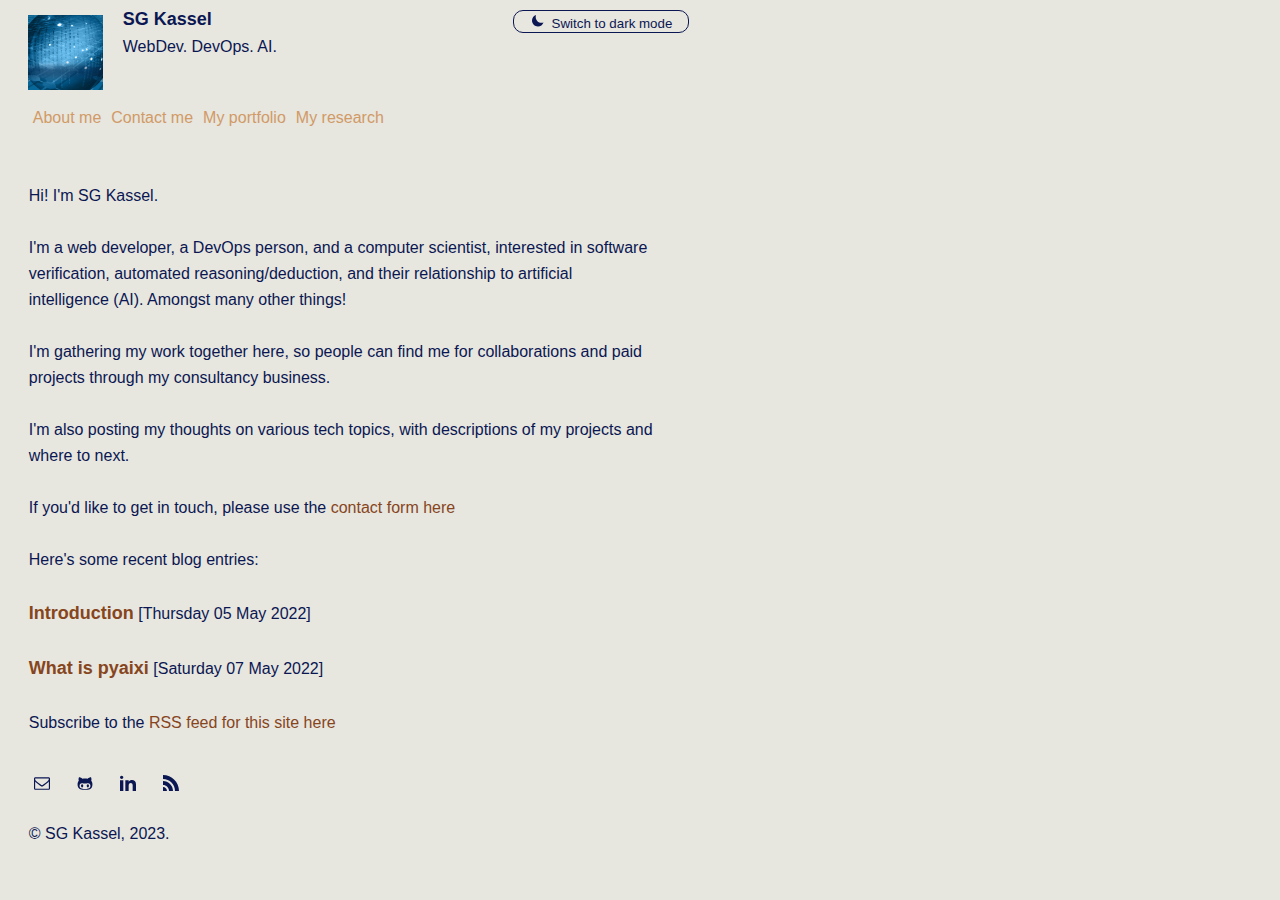
<file: index.html>
<!DOCTYPE html>
<html lang="en" dir="ltr">
  <head>
    <meta charset="utf-8">
    <meta http-equiv="Content-Type" content="text/html; charset=iso-8859-1" />
    <meta name="viewport" content="width=device-width, initial-scale=1.0, user-scalable=yes">
    <meta name="description" content="A quick introduction to my blog and portfolio website" />
    <title>SG&nbsp;Kassel – SG Kassel's website</title>
    <link rel="stylesheet" href="/global.css">
    <link rel="alternate" type="application/rss+xml" title="RSS Feed" href="/feed.xml"/>
    <script type="text/javascript">
      function setTheme(mode) {
        const dm = document.querySelector("#dark-button");
        const lm = document.querySelector("#light-button");
        document.documentElement.dataset.theme = mode;
        if (mode == 'light') {
          dm.setAttribute("style", "display: block");
          lm.setAttribute("style", "display: none");
        } else {
          dm.setAttribute("style", "display: none");
          lm.setAttribute("style", "display: block");
        }
      };

      function initTheme() {
        const mode = localStorage.getItem('theme');
        if (mode !== null && ['light', 'dark'].includes(mode)) {
          return setTheme(mode);
        }
        const mql = window.matchMedia('(prefers-color-scheme: dark)');
        const hasMediaQueryPreference = typeof mql.matches === 'boolean';
        if (hasMediaQueryPreference && mql.matches === true) {
          return setTheme('dark');
        } else {
          return setTheme('light');
        }
      };

      function toggleTheme() {
        const mode = localStorage.getItem('theme');
        const nextTheme = mode === 'dark' ? 'light' : 'dark';
        document.documentElement.dataset.theme = nextTheme;
        localStorage.setItem('theme', nextTheme);
        return setTheme(nextTheme);
      };
    </script>
  </head>
  <body>
    <header>
      <div class="centerwrap clear">
        <div class="logo">
          <a href="https://sg.kassel.id.au" title="SG Kassel">
            <picture>
              <img src="/media/photo.jpeg" type="image/jpg" alt="SG Kassel logo" title="SG Kassel logo">
            </picture>
          </a>
        </div>
        <div class="title-block">
          <div class="title">SG Kassel</div>
          <div class="subtitle">WebDev. DevOps. AI.</div>
        </div>
        <div class="theme-toggler">
          <!-- Icons sourced from the OpenIconic set, MIT licenced. https://github.com/iconic/open-iconic -->
          <button aria-label="Switch to light mode" class="toggle-mode light-mode" id="light-button" onClick="toggleTheme()">
            <svg class="theme-toggler-icon" viewBox="0 0 9 9">
              <title>Light mode/sun</title>
              <path d="M4 0c-.28 0-.5.22-.5.5s.22.5.5.5.5-.22.5-.5-.22-.5-.5-.5zm-2.5 1c-.28 0-.5.22-.5.5s.22.5.5.5.5-.22.5-.5-.22-.5-.5-.5zm5 0c-.28 0-.5.22-.5.5s.22.5.5.5.5-.22.5-.5-.22-.5-.5-.5zm-2.5 1c-1.1 0-2 .9-2 2s.9 2 2 2 2-.9 2-2-.9-2-2-2zm-3.5 1.5c-.28 0-.5.22-.5.5s.22.5.5.5.5-.22.5-.5-.22-.5-.5-.5zm7 0c-.28 0-.5.22-.5.5s.22.5.5.5.5-.22.5-.5-.22-.5-.5-.5zm-6 2.5c-.28 0-.5.22-.5.5s.22.5.5.5.5-.22.5-.5-.22-.5-.5-.5zm5 0c-.28 0-.5.22-.5.5s.22.5.5.5.5-.22.5-.5-.22-.5-.5-.5zm-2.5 1c-.28 0-.5.22-.5.5s.22.5.5.5.5-.22.5-.5-.22-.5-.5-.5z" />
            </svg>
            Switch to light mode
          </button>
          <button aria-label="Switch to dark mode" class="toggle-mode dark-mode" id="dark-button" onClick="toggleTheme()">
            <svg class="theme-toggler-icon" viewBox="0 0 9 9">
              <title>Dark mode/moon</title>
              <path d="M2.72 0c-1.58.53-2.72 2.02-2.72 3.78 0 2.21 1.79 4 4 4 1.76 0 3.25-1.14 3.78-2.72-.4.13-.83.22-1.28.22-2.21 0-4-1.79-4-4 0-.45.08-.88.22-1.28z" />
            </svg>
            Switch to dark mode
          </button>
          <script type="text/javascript">
            initTheme();
          </script>
        </div>
        <div class="clear hamburger-house">
          <a aria-label="Open main menu" class="menu-toggle" href="#main-menu" id="main-menu-toggle">
            <span class="sr-only">Open main menu</span>
            <span aria-hidden="true">
              <span class="hamburger-bar"></span>
              <span class="hamburger-bar"></span>
              <span class="hamburger-bar"></span>
            </span>
          </a>
          <nav aria-label="Main menu" class="main-menu" id="main-menu">
            <a aria-label="Close main menu" class="menu-close" href="#main-menu-toggle" id="main-menu-close">
              <span class="sr-only">Close main menu</span>
              <span aria-hidden="true" class="hamburger-cross">X</span>
            </a>
            <h2 class="sr-only" id="main-menu-heading">Main menu</h2>
            <ul aria-labelledby="main-menu-heading">
              <li><a href="/about.html" title="About me">About me</a></li>
              <li><a href="/contact.html" title="About me">Contact me</a></li>
              <li><a href="/my-portfolio.html" title="About me">My portfolio</a></li>
              <li><a href="/my-research.html" title="About me">My research</a></li>
            </ul>
          </nav>
        </div>
      </div>
    </header>
    <div class="layout">
      <div class="page">
<p>Hi! I'm SG Kassel.</p>
<p>I'm a web developer, a DevOps person, and a computer scientist, interested in software verification, automated reasoning/deduction, and their relationship to artificial intelligence (AI). Amongst many other things!</p>
<p>I'm gathering my work together here, so people can find me for collaborations and paid projects through my consultancy business.</p>
<p>I'm also posting my thoughts on various tech topics, with descriptions of my projects and where to next.</p>
<p>If you'd like to get in touch, please use the <a href="/contact.html">contact form here</a></p>
<p>Here's some recent blog entries:</p>
<p><a href="/2022-05-05---Introduction.html" class="title">Introduction</a> [Thursday 05 May 2022]</p>
<p><a href="/2022-05-07---What-is-pyaixi.html" class="title">What is pyaixi</a> [Saturday 07 May 2022]</p>
<p>Subscribe to the <a href="/feed.xml">RSS feed for this site here</a></p>
<div id="footer">

</div>
      </div>
    </div>
    <div class="footer">
      <div class="contacts">
        <ul>
          <li>
            <a href="mailto:sg_dot_kassel_dot_au_at_gmail_dot_com" rel="noopener noreferrer" target="_blank" title="Email">
              <svg class="contact-icon" viewBox="0 0 28 28">
                <title>Email</title>
                <path d="M26 23.5v-12c-0.328 0.375-0.688 0.719-1.078 1.031-2.234 1.719-4.484 3.469-6.656 5.281-1.172 0.984-2.625 2.188-4.25 2.188h-0.031c-1.625 0-3.078-1.203-4.25-2.188-2.172-1.813-4.422-3.563-6.656-5.281-0.391-0.313-0.75-0.656-1.078-1.031v12c0 0.266 0.234 0.5 0.5 0.5h23c0.266 0 0.5-0.234 0.5-0.5zM26 7.078c0-0.391 0.094-1.078-0.5-1.078h-23c-0.266 0-0.5 0.234-0.5 0.5 0 1.781 0.891 3.328 2.297 4.438 2.094 1.641 4.188 3.297 6.266 4.953 0.828 0.672 2.328 2.109 3.422 2.109h0.031c1.094 0 2.594-1.437 3.422-2.109 2.078-1.656 4.172-3.313 6.266-4.953 1.016-0.797 2.297-2.531 2.297-3.859zM28 6.5v17c0 1.375-1.125 2.5-2.5 2.5h-23c-1.375 0-2.5-1.125-2.5-2.5v-17c0-1.375 1.125-2.5 2.5-2.5h23c1.375 0 2.5 1.125 2.5 2.5z"></path>
              </svg>
            </a>
          </li>
          <li>
            <a href="https://github.com/sgkasselau" rel="noopener noreferrer" target="_blank" title="GitHub">
              <svg class="contact-icon" viewBox="0 0 26 28">
                <title>GitHub</title>
                <path d="M10 19c0 1.141-0.594 3-2 3s-2-1.859-2-3 0.594-3 2-3 2 1.859 2 3zM20 19c0 1.141-0.594 3-2 3s-2-1.859-2-3 0.594-3 2-3 2 1.859 2 3zM22.5 19c0-2.391-1.453-4.5-4-4.5-1.031 0-2.016 0.187-3.047 0.328-0.812 0.125-1.625 0.172-2.453 0.172s-1.641-0.047-2.453-0.172c-1.016-0.141-2.016-0.328-3.047-0.328-2.547 0-4 2.109-4 4.5 0 4.781 4.375 5.516 8.188 5.516h2.625c3.813 0 8.188-0.734 8.188-5.516zM26 16.25c0 1.734-0.172 3.578-0.953 5.172-2.063 4.172-7.734 4.578-11.797 4.578-4.125 0-10.141-0.359-12.281-4.578-0.797-1.578-0.969-3.437-0.969-5.172 0-2.281 0.625-4.438 2.125-6.188-0.281-0.859-0.422-1.766-0.422-2.656 0-1.172 0.266-2.344 0.797-3.406 2.469 0 4.047 1.078 5.922 2.547 1.578-0.375 3.203-0.547 4.828-0.547 1.469 0 2.953 0.156 4.375 0.5 1.859-1.453 3.437-2.5 5.875-2.5 0.531 1.062 0.797 2.234 0.797 3.406 0 0.891-0.141 1.781-0.422 2.625 1.5 1.766 2.125 3.938 2.125 6.219z"></path>
              </svg>
            </a>
          </li>
          <li>
            <a href="https://www.linkedin.com/in/sgkassel" rel="noopener noreferrer" target="_blank" title="LinkedIn">
              <svg class="contact-icon" viewBox="0 0 24 24">
                <title>LinkedIn</title>
                <path d="M4.98 3.5c0 1.381-1.11 2.5-2.48 2.5s-2.48-1.119-2.48-2.5c0-1.38 1.11-2.5 2.48-2.5s2.48 1.12 2.48 2.5zm.02 4.5h-5v16h5v-16zm7.982 0h-4.968v16h4.969v-8.399c0-4.67 6.029-5.052 6.029 0v8.399h4.988v-10.131c0-7.88-8.922-7.593-11.018-3.714v-2.155z"></path>
              </svg>
            </a>
          </li>
          <li>
            <a href="/feed.xml"k rel="alternate" type="application/rss+xml" title="RSS Feed">
              <svg class="contact-icon" viewBox="0 0 8 8">
                <title>RSS</title>
                <path d="M0 0v2c3.33 0 6 2.67 6 6h2c0-4.41-3.59-8-8-8zm0 3v2c1.67 0 3 1.33 3 3h2c0-2.75-2.25-5-5-5zm0 3v2h2c0-1.11-.9-2-2-2z"></path>
              </svg>
            </a>
          </li>
        </ul>
      </div>

      <div class="copyright">© SG Kassel, 2023.</div>
    </div>
  </body>
</html>
</file>
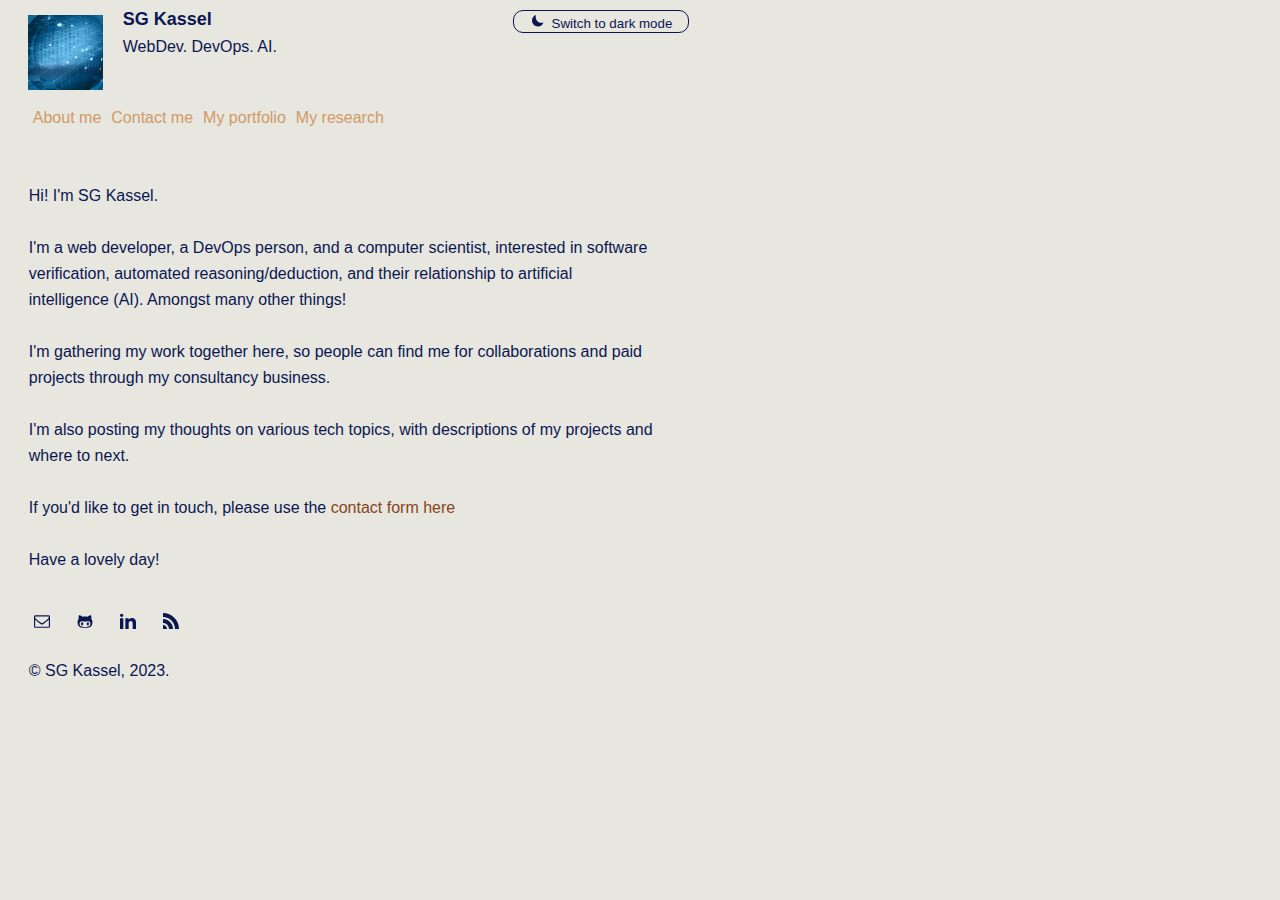
<file: 2022-05-05---Introduction.html>
<!DOCTYPE html>
<html lang="en" dir="ltr">
  <head>
    <meta charset="utf-8">
    <meta http-equiv="Content-Type" content="text/html; charset=iso-8859-1" />
    <meta name="viewport" content="width=device-width, initial-scale=1.0, user-scalable=yes">
    <title>SG&nbsp;Kassel – </title>
    <link rel="stylesheet" href="/global.css">
    <link rel="alternate" type="application/rss+xml" title="RSS Feed" href="/feed.xml"/>
    <script type="text/javascript">
      function setTheme(mode) {
        const dm = document.querySelector("#dark-button");
        const lm = document.querySelector("#light-button");
        document.documentElement.dataset.theme = mode;
        if (mode == 'light') {
          dm.setAttribute("style", "display: block");
          lm.setAttribute("style", "display: none");
        } else {
          dm.setAttribute("style", "display: none");
          lm.setAttribute("style", "display: block");
        }
      };

      function initTheme() {
        const mode = localStorage.getItem('theme');
        if (mode !== null && ['light', 'dark'].includes(mode)) {
          return setTheme(mode);
        }
        const mql = window.matchMedia('(prefers-color-scheme: dark)');
        const hasMediaQueryPreference = typeof mql.matches === 'boolean';
        if (hasMediaQueryPreference && mql.matches === true) {
          return setTheme('dark');
        } else {
          return setTheme('light');
        }
      };

      function toggleTheme() {
        const mode = localStorage.getItem('theme');
        const nextTheme = mode === 'dark' ? 'light' : 'dark';
        document.documentElement.dataset.theme = nextTheme;
        localStorage.setItem('theme', nextTheme);
        return setTheme(nextTheme);
      };
    </script>
  </head>
  <body>
    <header>
      <div class="centerwrap clear">
        <div class="logo">
          <a href="https://sg.kassel.id.au" title="SG Kassel">
            <picture>
              <img src="/media/photo.jpeg" type="image/jpg" alt="SG Kassel logo" title="SG Kassel logo">
            </picture>
          </a>
        </div>
        <div class="title-block">
          <div class="title">SG Kassel</div>
          <div class="subtitle">WebDev. DevOps. AI.</div>
        </div>
        <div class="theme-toggler">
          <!-- Icons sourced from the OpenIconic set, MIT licenced. https://github.com/iconic/open-iconic -->
          <button aria-label="Switch to light mode" class="toggle-mode light-mode" id="light-button" onClick="toggleTheme()">
            <svg class="theme-toggler-icon" viewBox="0 0 9 9">
              <title>Light mode/sun</title>
              <path d="M4 0c-.28 0-.5.22-.5.5s.22.5.5.5.5-.22.5-.5-.22-.5-.5-.5zm-2.5 1c-.28 0-.5.22-.5.5s.22.5.5.5.5-.22.5-.5-.22-.5-.5-.5zm5 0c-.28 0-.5.22-.5.5s.22.5.5.5.5-.22.5-.5-.22-.5-.5-.5zm-2.5 1c-1.1 0-2 .9-2 2s.9 2 2 2 2-.9 2-2-.9-2-2-2zm-3.5 1.5c-.28 0-.5.22-.5.5s.22.5.5.5.5-.22.5-.5-.22-.5-.5-.5zm7 0c-.28 0-.5.22-.5.5s.22.5.5.5.5-.22.5-.5-.22-.5-.5-.5zm-6 2.5c-.28 0-.5.22-.5.5s.22.5.5.5.5-.22.5-.5-.22-.5-.5-.5zm5 0c-.28 0-.5.22-.5.5s.22.5.5.5.5-.22.5-.5-.22-.5-.5-.5zm-2.5 1c-.28 0-.5.22-.5.5s.22.5.5.5.5-.22.5-.5-.22-.5-.5-.5z" />
            </svg>
            Switch to light mode
          </button>
          <button aria-label="Switch to dark mode" class="toggle-mode dark-mode" id="dark-button" onClick="toggleTheme()">
            <svg class="theme-toggler-icon" viewBox="0 0 9 9">
              <title>Dark mode/moon</title>
              <path d="M2.72 0c-1.58.53-2.72 2.02-2.72 3.78 0 2.21 1.79 4 4 4 1.76 0 3.25-1.14 3.78-2.72-.4.13-.83.22-1.28.22-2.21 0-4-1.79-4-4 0-.45.08-.88.22-1.28z" />
            </svg>
            Switch to dark mode
          </button>
          <script type="text/javascript">
            initTheme();
          </script>
        </div>
        <div class="clear hamburger-house">
          <a aria-label="Open main menu" class="menu-toggle" href="#main-menu" id="main-menu-toggle">
            <span class="sr-only">Open main menu</span>
            <span aria-hidden="true">
              <span class="hamburger-bar"></span>
              <span class="hamburger-bar"></span>
              <span class="hamburger-bar"></span>
            </span>
          </a>
          <nav aria-label="Main menu" class="main-menu" id="main-menu">
            <a aria-label="Close main menu" class="menu-close" href="#main-menu-toggle" id="main-menu-close">
              <span class="sr-only">Close main menu</span>
              <span aria-hidden="true" class="hamburger-cross">X</span>
            </a>
            <h2 class="sr-only" id="main-menu-heading">Main menu</h2>
            <ul aria-labelledby="main-menu-heading">
              <li><a href="about.html" title="About me">About me</a></li>
              <li><a href="contact.html" title="About me">Contact me</a></li>
              <li><a href="my-portfolio.html" title="About me">My portfolio</a></li>
              <li><a href="my-research.html" title="About me">My research</a></li>
            </ul>
          </nav>
        </div>
      </div>
    </header>
    <div class="layout">
      <div class="page">
<p>Hi! I'm SG Kassel.</p>
<p>I'm a web developer, a DevOps person, and a computer scientist, interested in software verification, automated reasoning/deduction, and their relationship to artificial intelligence (AI). Amongst many other things!</p>
<p>I'm gathering my work together here, so people can find me for collaborations and paid projects through my consultancy business.</p>
<p>I'm also posting my thoughts on various tech topics, with descriptions of my projects and where to next.</p>
<p>If you'd like to get in touch, please use the <a href="/pages/contact">contact form here</a></p>
<p>Have a lovely day!</p>
<div id="footer">

</div>
      </div>
    </div>
    <div class="footer">
      <div class="contacts">
        <ul>
          <li>
            <a href="mailto:sg_dot_kassel_dot_au_at_gmail_dot_com" rel="noopener noreferrer" target="_blank" title="Email">
              <svg class="contact-icon" viewBox="0 0 28 28">
                <title>Email</title>
                <path d="M26 23.5v-12c-0.328 0.375-0.688 0.719-1.078 1.031-2.234 1.719-4.484 3.469-6.656 5.281-1.172 0.984-2.625 2.188-4.25 2.188h-0.031c-1.625 0-3.078-1.203-4.25-2.188-2.172-1.813-4.422-3.563-6.656-5.281-0.391-0.313-0.75-0.656-1.078-1.031v12c0 0.266 0.234 0.5 0.5 0.5h23c0.266 0 0.5-0.234 0.5-0.5zM26 7.078c0-0.391 0.094-1.078-0.5-1.078h-23c-0.266 0-0.5 0.234-0.5 0.5 0 1.781 0.891 3.328 2.297 4.438 2.094 1.641 4.188 3.297 6.266 4.953 0.828 0.672 2.328 2.109 3.422 2.109h0.031c1.094 0 2.594-1.437 3.422-2.109 2.078-1.656 4.172-3.313 6.266-4.953 1.016-0.797 2.297-2.531 2.297-3.859zM28 6.5v17c0 1.375-1.125 2.5-2.5 2.5h-23c-1.375 0-2.5-1.125-2.5-2.5v-17c0-1.375 1.125-2.5 2.5-2.5h23c1.375 0 2.5 1.125 2.5 2.5z"></path>
              </svg>
            </a>
          </li>
          <li>
            <a href="https://github.com/sgkasselau" rel="noopener noreferrer" target="_blank" title="GitHub">
              <svg class="contact-icon" viewBox="0 0 26 28">
                <title>GitHub</title>
                <path d="M10 19c0 1.141-0.594 3-2 3s-2-1.859-2-3 0.594-3 2-3 2 1.859 2 3zM20 19c0 1.141-0.594 3-2 3s-2-1.859-2-3 0.594-3 2-3 2 1.859 2 3zM22.5 19c0-2.391-1.453-4.5-4-4.5-1.031 0-2.016 0.187-3.047 0.328-0.812 0.125-1.625 0.172-2.453 0.172s-1.641-0.047-2.453-0.172c-1.016-0.141-2.016-0.328-3.047-0.328-2.547 0-4 2.109-4 4.5 0 4.781 4.375 5.516 8.188 5.516h2.625c3.813 0 8.188-0.734 8.188-5.516zM26 16.25c0 1.734-0.172 3.578-0.953 5.172-2.063 4.172-7.734 4.578-11.797 4.578-4.125 0-10.141-0.359-12.281-4.578-0.797-1.578-0.969-3.437-0.969-5.172 0-2.281 0.625-4.438 2.125-6.188-0.281-0.859-0.422-1.766-0.422-2.656 0-1.172 0.266-2.344 0.797-3.406 2.469 0 4.047 1.078 5.922 2.547 1.578-0.375 3.203-0.547 4.828-0.547 1.469 0 2.953 0.156 4.375 0.5 1.859-1.453 3.437-2.5 5.875-2.5 0.531 1.062 0.797 2.234 0.797 3.406 0 0.891-0.141 1.781-0.422 2.625 1.5 1.766 2.125 3.938 2.125 6.219z"></path>
              </svg>
            </a>
          </li>
          <li>
            <a href="https://www.linkedin.com/in/sgkassel" rel="noopener noreferrer" target="_blank" title="LinkedIn">
              <svg class="contact-icon" viewBox="0 0 24 24">
                <title>LinkedIn</title>
                <path d="M4.98 3.5c0 1.381-1.11 2.5-2.48 2.5s-2.48-1.119-2.48-2.5c0-1.38 1.11-2.5 2.48-2.5s2.48 1.12 2.48 2.5zm.02 4.5h-5v16h5v-16zm7.982 0h-4.968v16h4.969v-8.399c0-4.67 6.029-5.052 6.029 0v8.399h4.988v-10.131c0-7.88-8.922-7.593-11.018-3.714v-2.155z"></path>
              </svg>
            </a>
          </li>
          <li>
            <a href="/feed.xml"k rel="alternate" type="application/rss+xml" title="RSS Feed">
              <svg class="contact-icon" viewBox="0 0 8 8">
                <title>RSS</title>
                <path d="M0 0v2c3.33 0 6 2.67 6 6h2c0-4.41-3.59-8-8-8zm0 3v2c1.67 0 3 1.33 3 3h2c0-2.75-2.25-5-5-5zm0 3v2h2c0-1.11-.9-2-2-2z"></path>
              </svg>
            </a>
          </li>
        </ul>
      </div>

      <div class="copyright">© SG Kassel, 2023.</div>
    </div>
  </body>
</html>
</file>
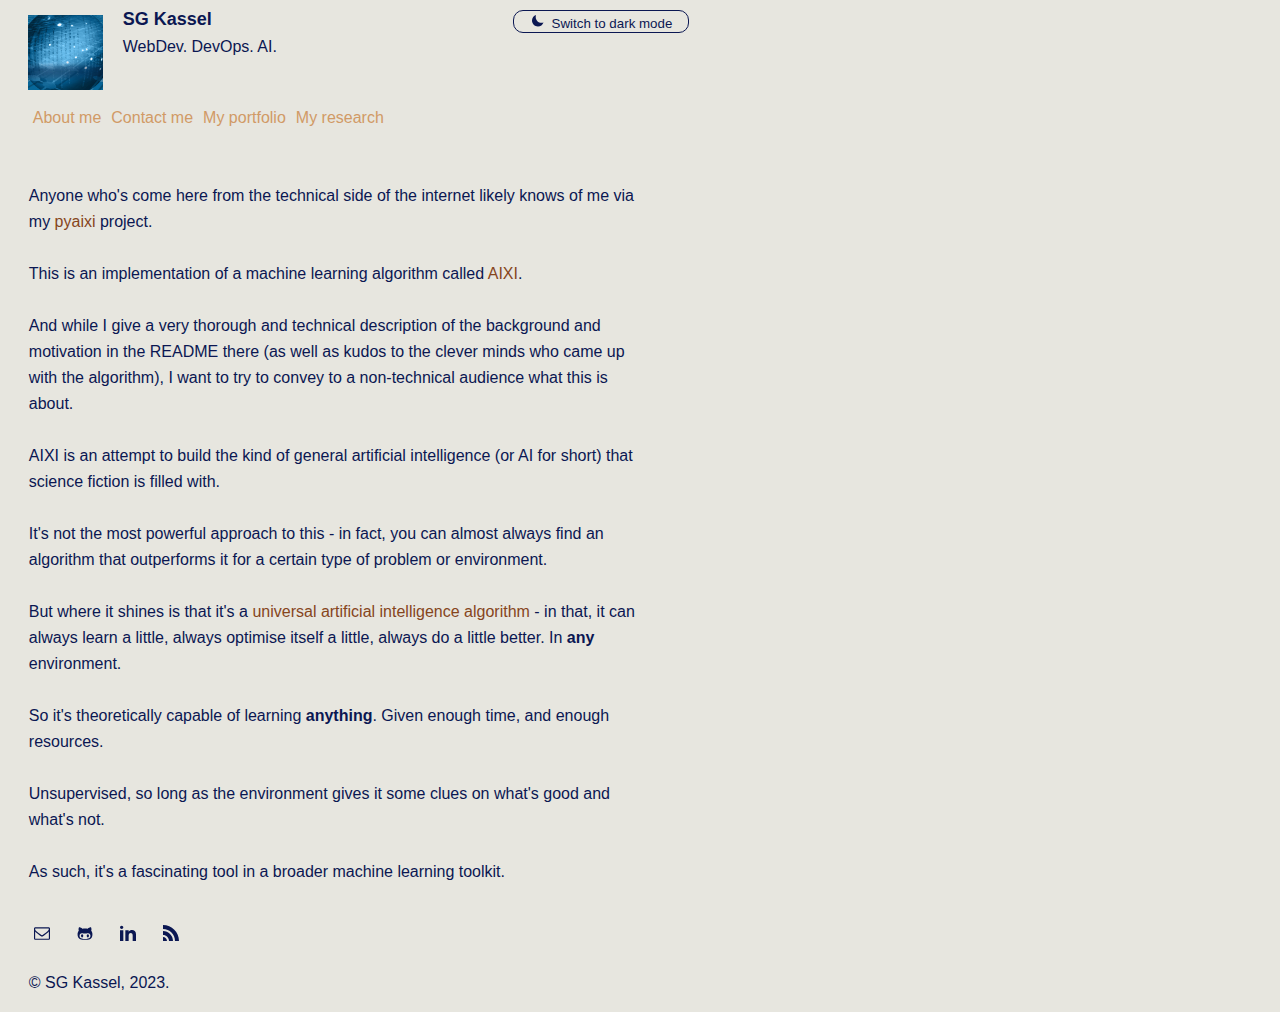
<file: 2022-05-07---What-is-pyaixi.html>
<!DOCTYPE html>
<html lang="en" dir="ltr">
  <head>
    <meta charset="utf-8">
    <meta http-equiv="Content-Type" content="text/html; charset=iso-8859-1" />
    <meta name="viewport" content="width=device-width, initial-scale=1.0, user-scalable=yes">
    <title>SG&nbsp;Kassel – </title>
    <link rel="stylesheet" href="/global.css">
    <link rel="alternate" type="application/rss+xml" title="RSS Feed" href="/feed.xml"/>
    <script type="text/javascript">
      function setTheme(mode) {
        const dm = document.querySelector("#dark-button");
        const lm = document.querySelector("#light-button");
        document.documentElement.dataset.theme = mode;
        if (mode == 'light') {
          dm.setAttribute("style", "display: block");
          lm.setAttribute("style", "display: none");
        } else {
          dm.setAttribute("style", "display: none");
          lm.setAttribute("style", "display: block");
        }
      };

      function initTheme() {
        const mode = localStorage.getItem('theme');
        if (mode !== null && ['light', 'dark'].includes(mode)) {
          return setTheme(mode);
        }
        const mql = window.matchMedia('(prefers-color-scheme: dark)');
        const hasMediaQueryPreference = typeof mql.matches === 'boolean';
        if (hasMediaQueryPreference && mql.matches === true) {
          return setTheme('dark');
        } else {
          return setTheme('light');
        }
      };

      function toggleTheme() {
        const mode = localStorage.getItem('theme');
        const nextTheme = mode === 'dark' ? 'light' : 'dark';
        document.documentElement.dataset.theme = nextTheme;
        localStorage.setItem('theme', nextTheme);
        return setTheme(nextTheme);
      };
    </script>
  </head>
  <body>
    <header>
      <div class="centerwrap clear">
        <div class="logo">
          <a href="https://sg.kassel.id.au" title="SG Kassel">
            <picture>
              <img src="/media/photo.jpeg" type="image/jpg" alt="SG Kassel logo" title="SG Kassel logo">
            </picture>
          </a>
        </div>
        <div class="title-block">
          <div class="title">SG Kassel</div>
          <div class="subtitle">WebDev. DevOps. AI.</div>
        </div>
        <div class="theme-toggler">
          <!-- Icons sourced from the OpenIconic set, MIT licenced. https://github.com/iconic/open-iconic -->
          <button aria-label="Switch to light mode" class="toggle-mode light-mode" id="light-button" onClick="toggleTheme()">
            <svg class="theme-toggler-icon" viewBox="0 0 9 9">
              <title>Light mode/sun</title>
              <path d="M4 0c-.28 0-.5.22-.5.5s.22.5.5.5.5-.22.5-.5-.22-.5-.5-.5zm-2.5 1c-.28 0-.5.22-.5.5s.22.5.5.5.5-.22.5-.5-.22-.5-.5-.5zm5 0c-.28 0-.5.22-.5.5s.22.5.5.5.5-.22.5-.5-.22-.5-.5-.5zm-2.5 1c-1.1 0-2 .9-2 2s.9 2 2 2 2-.9 2-2-.9-2-2-2zm-3.5 1.5c-.28 0-.5.22-.5.5s.22.5.5.5.5-.22.5-.5-.22-.5-.5-.5zm7 0c-.28 0-.5.22-.5.5s.22.5.5.5.5-.22.5-.5-.22-.5-.5-.5zm-6 2.5c-.28 0-.5.22-.5.5s.22.5.5.5.5-.22.5-.5-.22-.5-.5-.5zm5 0c-.28 0-.5.22-.5.5s.22.5.5.5.5-.22.5-.5-.22-.5-.5-.5zm-2.5 1c-.28 0-.5.22-.5.5s.22.5.5.5.5-.22.5-.5-.22-.5-.5-.5z" />
            </svg>
            Switch to light mode
          </button>
          <button aria-label="Switch to dark mode" class="toggle-mode dark-mode" id="dark-button" onClick="toggleTheme()">
            <svg class="theme-toggler-icon" viewBox="0 0 9 9">
              <title>Dark mode/moon</title>
              <path d="M2.72 0c-1.58.53-2.72 2.02-2.72 3.78 0 2.21 1.79 4 4 4 1.76 0 3.25-1.14 3.78-2.72-.4.13-.83.22-1.28.22-2.21 0-4-1.79-4-4 0-.45.08-.88.22-1.28z" />
            </svg>
            Switch to dark mode
          </button>
          <script type="text/javascript">
            initTheme();
          </script>
        </div>
        <div class="clear hamburger-house">
          <a aria-label="Open main menu" class="menu-toggle" href="#main-menu" id="main-menu-toggle">
            <span class="sr-only">Open main menu</span>
            <span aria-hidden="true">
              <span class="hamburger-bar"></span>
              <span class="hamburger-bar"></span>
              <span class="hamburger-bar"></span>
            </span>
          </a>
          <nav aria-label="Main menu" class="main-menu" id="main-menu">
            <a aria-label="Close main menu" class="menu-close" href="#main-menu-toggle" id="main-menu-close">
              <span class="sr-only">Close main menu</span>
              <span aria-hidden="true" class="hamburger-cross">X</span>
            </a>
            <h2 class="sr-only" id="main-menu-heading">Main menu</h2>
            <ul aria-labelledby="main-menu-heading">
              <li><a href="about.html" title="About me">About me</a></li>
              <li><a href="contact.html" title="About me">Contact me</a></li>
              <li><a href="my-portfolio.html" title="About me">My portfolio</a></li>
              <li><a href="my-research.html" title="About me">My research</a></li>
            </ul>
          </nav>
        </div>
      </div>
    </header>
    <div class="layout">
      <div class="page">
<p>Anyone who's come here from the technical side of the internet likely knows of me via my <a href="https://github.com/sgkasselau/pyaixi">pyaixi</a> project.</p>
<p>This is an implementation of a machine learning algorithm called <a href="https://pgpbpadilla.github.io/hutter-aixi">AIXI</a>.</p>
<p>And while I give a very thorough and technical description of the background and motivation in the README there (as well as kudos to the clever minds who came up with the algorithm), I want to try to convey to a non-technical audience what this is about.</p>
<p>AIXI is an attempt to build the kind of general artificial intelligence (or AI for short) that science fiction is filled with.</p>
<p>It's not the most powerful approach to this - in fact, you can almost always find an algorithm that outperforms it for a certain type of problem or environment.</p>
<p>But where it shines is that it's a <a href="http://www.hutter1.net/ai/uaibook.htm">universal artificial intelligence algorithm</a> - in that, it can always learn a little, always optimise itself a little, always do a little better. In <strong>any</strong> environment.</p>
<p>So it's theoretically capable of learning <strong>anything</strong>. Given enough time, and enough resources.</p>
<p>Unsupervised, so long as the environment gives it some clues on what's good and what's not.</p>
<p>As such, it's a fascinating tool in a broader machine learning toolkit.</p>
<div id="footer">

</div>
      </div>
    </div>
    <div class="footer">
      <div class="contacts">
        <ul>
          <li>
            <a href="mailto:sg_dot_kassel_dot_au_at_gmail_dot_com" rel="noopener noreferrer" target="_blank" title="Email">
              <svg class="contact-icon" viewBox="0 0 28 28">
                <title>Email</title>
                <path d="M26 23.5v-12c-0.328 0.375-0.688 0.719-1.078 1.031-2.234 1.719-4.484 3.469-6.656 5.281-1.172 0.984-2.625 2.188-4.25 2.188h-0.031c-1.625 0-3.078-1.203-4.25-2.188-2.172-1.813-4.422-3.563-6.656-5.281-0.391-0.313-0.75-0.656-1.078-1.031v12c0 0.266 0.234 0.5 0.5 0.5h23c0.266 0 0.5-0.234 0.5-0.5zM26 7.078c0-0.391 0.094-1.078-0.5-1.078h-23c-0.266 0-0.5 0.234-0.5 0.5 0 1.781 0.891 3.328 2.297 4.438 2.094 1.641 4.188 3.297 6.266 4.953 0.828 0.672 2.328 2.109 3.422 2.109h0.031c1.094 0 2.594-1.437 3.422-2.109 2.078-1.656 4.172-3.313 6.266-4.953 1.016-0.797 2.297-2.531 2.297-3.859zM28 6.5v17c0 1.375-1.125 2.5-2.5 2.5h-23c-1.375 0-2.5-1.125-2.5-2.5v-17c0-1.375 1.125-2.5 2.5-2.5h23c1.375 0 2.5 1.125 2.5 2.5z"></path>
              </svg>
            </a>
          </li>
          <li>
            <a href="https://github.com/sgkasselau" rel="noopener noreferrer" target="_blank" title="GitHub">
              <svg class="contact-icon" viewBox="0 0 26 28">
                <title>GitHub</title>
                <path d="M10 19c0 1.141-0.594 3-2 3s-2-1.859-2-3 0.594-3 2-3 2 1.859 2 3zM20 19c0 1.141-0.594 3-2 3s-2-1.859-2-3 0.594-3 2-3 2 1.859 2 3zM22.5 19c0-2.391-1.453-4.5-4-4.5-1.031 0-2.016 0.187-3.047 0.328-0.812 0.125-1.625 0.172-2.453 0.172s-1.641-0.047-2.453-0.172c-1.016-0.141-2.016-0.328-3.047-0.328-2.547 0-4 2.109-4 4.5 0 4.781 4.375 5.516 8.188 5.516h2.625c3.813 0 8.188-0.734 8.188-5.516zM26 16.25c0 1.734-0.172 3.578-0.953 5.172-2.063 4.172-7.734 4.578-11.797 4.578-4.125 0-10.141-0.359-12.281-4.578-0.797-1.578-0.969-3.437-0.969-5.172 0-2.281 0.625-4.438 2.125-6.188-0.281-0.859-0.422-1.766-0.422-2.656 0-1.172 0.266-2.344 0.797-3.406 2.469 0 4.047 1.078 5.922 2.547 1.578-0.375 3.203-0.547 4.828-0.547 1.469 0 2.953 0.156 4.375 0.5 1.859-1.453 3.437-2.5 5.875-2.5 0.531 1.062 0.797 2.234 0.797 3.406 0 0.891-0.141 1.781-0.422 2.625 1.5 1.766 2.125 3.938 2.125 6.219z"></path>
              </svg>
            </a>
          </li>
          <li>
            <a href="https://www.linkedin.com/in/sgkassel" rel="noopener noreferrer" target="_blank" title="LinkedIn">
              <svg class="contact-icon" viewBox="0 0 24 24">
                <title>LinkedIn</title>
                <path d="M4.98 3.5c0 1.381-1.11 2.5-2.48 2.5s-2.48-1.119-2.48-2.5c0-1.38 1.11-2.5 2.48-2.5s2.48 1.12 2.48 2.5zm.02 4.5h-5v16h5v-16zm7.982 0h-4.968v16h4.969v-8.399c0-4.67 6.029-5.052 6.029 0v8.399h4.988v-10.131c0-7.88-8.922-7.593-11.018-3.714v-2.155z"></path>
              </svg>
            </a>
          </li>
          <li>
            <a href="/feed.xml"k rel="alternate" type="application/rss+xml" title="RSS Feed">
              <svg class="contact-icon" viewBox="0 0 8 8">
                <title>RSS</title>
                <path d="M0 0v2c3.33 0 6 2.67 6 6h2c0-4.41-3.59-8-8-8zm0 3v2c1.67 0 3 1.33 3 3h2c0-2.75-2.25-5-5-5zm0 3v2h2c0-1.11-.9-2-2-2z"></path>
              </svg>
            </a>
          </li>
        </ul>
      </div>

      <div class="copyright">© SG Kassel, 2023.</div>
    </div>
  </body>
</html>
</file>
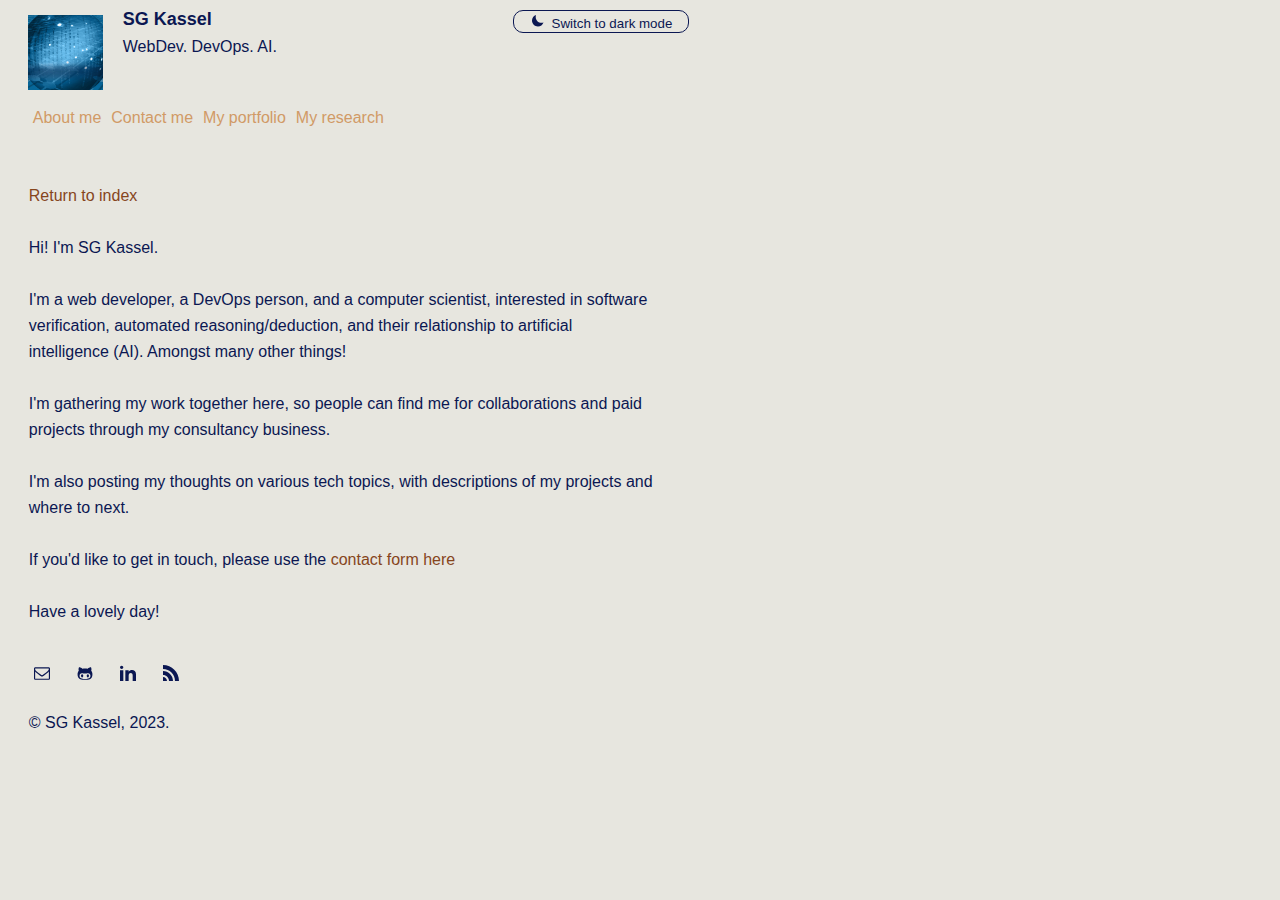
<file: about.html>
<!DOCTYPE html>
<html lang="en" dir="ltr">
  <head>
    <meta charset="utf-8">
    <meta http-equiv="Content-Type" content="text/html; charset=iso-8859-1" />
    <meta name="viewport" content="width=device-width, initial-scale=1.0, user-scalable=yes">
    <title>SG&nbsp;Kassel – About me</title>
    <link rel="stylesheet" href="/global.css">
    <link rel="alternate" type="application/rss+xml" title="RSS Feed" href="/feed.xml"/>
    <script type="text/javascript">
      function setTheme(mode) {
        const dm = document.querySelector("#dark-button");
        const lm = document.querySelector("#light-button");
        document.documentElement.dataset.theme = mode;
        if (mode == 'light') {
          dm.setAttribute("style", "display: block");
          lm.setAttribute("style", "display: none");
        } else {
          dm.setAttribute("style", "display: none");
          lm.setAttribute("style", "display: block");
        }
      };

      function initTheme() {
        const mode = localStorage.getItem('theme');
        if (mode !== null && ['light', 'dark'].includes(mode)) {
          return setTheme(mode);
        }
        const mql = window.matchMedia('(prefers-color-scheme: dark)');
        const hasMediaQueryPreference = typeof mql.matches === 'boolean';
        if (hasMediaQueryPreference && mql.matches === true) {
          return setTheme('dark');
        } else {
          return setTheme('light');
        }
      };

      function toggleTheme() {
        const mode = localStorage.getItem('theme');
        const nextTheme = mode === 'dark' ? 'light' : 'dark';
        document.documentElement.dataset.theme = nextTheme;
        localStorage.setItem('theme', nextTheme);
        return setTheme(nextTheme);
      };
    </script>
  </head>
  <body>
    <header>
      <div class="centerwrap clear">
        <div class="logo">
          <a href="https://sg.kassel.id.au" title="SG Kassel">
            <picture>
              <img src="/media/photo.jpeg" type="image/jpg" alt="SG Kassel logo" title="SG Kassel logo">
            </picture>
          </a>
        </div>
        <div class="title-block">
          <div class="title">SG Kassel</div>
          <div class="subtitle">WebDev. DevOps. AI.</div>
        </div>
        <div class="theme-toggler">
          <!-- Icons sourced from the OpenIconic set, MIT licenced. https://github.com/iconic/open-iconic -->
          <button aria-label="Switch to light mode" class="toggle-mode light-mode" id="light-button" onClick="toggleTheme()">
            <svg class="theme-toggler-icon" viewBox="0 0 9 9">
              <title>Light mode/sun</title>
              <path d="M4 0c-.28 0-.5.22-.5.5s.22.5.5.5.5-.22.5-.5-.22-.5-.5-.5zm-2.5 1c-.28 0-.5.22-.5.5s.22.5.5.5.5-.22.5-.5-.22-.5-.5-.5zm5 0c-.28 0-.5.22-.5.5s.22.5.5.5.5-.22.5-.5-.22-.5-.5-.5zm-2.5 1c-1.1 0-2 .9-2 2s.9 2 2 2 2-.9 2-2-.9-2-2-2zm-3.5 1.5c-.28 0-.5.22-.5.5s.22.5.5.5.5-.22.5-.5-.22-.5-.5-.5zm7 0c-.28 0-.5.22-.5.5s.22.5.5.5.5-.22.5-.5-.22-.5-.5-.5zm-6 2.5c-.28 0-.5.22-.5.5s.22.5.5.5.5-.22.5-.5-.22-.5-.5-.5zm5 0c-.28 0-.5.22-.5.5s.22.5.5.5.5-.22.5-.5-.22-.5-.5-.5zm-2.5 1c-.28 0-.5.22-.5.5s.22.5.5.5.5-.22.5-.5-.22-.5-.5-.5z" />
            </svg>
            Switch to light mode
          </button>
          <button aria-label="Switch to dark mode" class="toggle-mode dark-mode" id="dark-button" onClick="toggleTheme()">
            <svg class="theme-toggler-icon" viewBox="0 0 9 9">
              <title>Dark mode/moon</title>
              <path d="M2.72 0c-1.58.53-2.72 2.02-2.72 3.78 0 2.21 1.79 4 4 4 1.76 0 3.25-1.14 3.78-2.72-.4.13-.83.22-1.28.22-2.21 0-4-1.79-4-4 0-.45.08-.88.22-1.28z" />
            </svg>
            Switch to dark mode
          </button>
          <script type="text/javascript">
            initTheme();
          </script>
        </div>
        <div class="clear hamburger-house">
          <a aria-label="Open main menu" class="menu-toggle" href="#main-menu" id="main-menu-toggle">
            <span class="sr-only">Open main menu</span>
            <span aria-hidden="true">
              <span class="hamburger-bar"></span>
              <span class="hamburger-bar"></span>
              <span class="hamburger-bar"></span>
            </span>
          </a>
          <nav aria-label="Main menu" class="main-menu" id="main-menu">
            <a aria-label="Close main menu" class="menu-close" href="#main-menu-toggle" id="main-menu-close">
              <span class="sr-only">Close main menu</span>
              <span aria-hidden="true" class="hamburger-cross">X</span>
            </a>
            <h2 class="sr-only" id="main-menu-heading">Main menu</h2>
            <ul aria-labelledby="main-menu-heading">
              <li><a href="about.html" title="About me">About me</a></li>
              <li><a href="contact.html" title="About me">Contact me</a></li>
              <li><a href="my-portfolio.html" title="About me">My portfolio</a></li>
              <li><a href="my-research.html" title="About me">My research</a></li>
            </ul>
          </nav>
        </div>
      </div>
    </header>
    <div class="layout">
      <div class="page">
<p><a href="./">Return to index</a></p>
<p>Hi! I'm SG Kassel.</p>
<p>I'm a web developer, a DevOps person, and a computer scientist, interested in software verification, automated reasoning/deduction, and their relationship to artificial intelligence (AI). Amongst many other things!</p>
<p>I'm gathering my work together here, so people can find me for collaborations and paid projects through my consultancy business.</p>
<p>I'm also posting my thoughts on various tech topics, with descriptions of my projects and where to next.</p>
<p>If you'd like to get in touch, please use the <a href="/pages/contact">contact form here</a></p>
<p>Have a lovely day!</p>
<div id="footer">

</div>
      </div>
    </div>
    <div class="footer">
      <div class="contacts">
        <ul>
          <li>
            <a href="mailto:sg_dot_kassel_dot_au_at_gmail_dot_com" rel="noopener noreferrer" target="_blank" title="Email">
              <svg class="contact-icon" viewBox="0 0 28 28">
                <title>Email</title>
                <path d="M26 23.5v-12c-0.328 0.375-0.688 0.719-1.078 1.031-2.234 1.719-4.484 3.469-6.656 5.281-1.172 0.984-2.625 2.188-4.25 2.188h-0.031c-1.625 0-3.078-1.203-4.25-2.188-2.172-1.813-4.422-3.563-6.656-5.281-0.391-0.313-0.75-0.656-1.078-1.031v12c0 0.266 0.234 0.5 0.5 0.5h23c0.266 0 0.5-0.234 0.5-0.5zM26 7.078c0-0.391 0.094-1.078-0.5-1.078h-23c-0.266 0-0.5 0.234-0.5 0.5 0 1.781 0.891 3.328 2.297 4.438 2.094 1.641 4.188 3.297 6.266 4.953 0.828 0.672 2.328 2.109 3.422 2.109h0.031c1.094 0 2.594-1.437 3.422-2.109 2.078-1.656 4.172-3.313 6.266-4.953 1.016-0.797 2.297-2.531 2.297-3.859zM28 6.5v17c0 1.375-1.125 2.5-2.5 2.5h-23c-1.375 0-2.5-1.125-2.5-2.5v-17c0-1.375 1.125-2.5 2.5-2.5h23c1.375 0 2.5 1.125 2.5 2.5z"></path>
              </svg>
            </a>
          </li>
          <li>
            <a href="https://github.com/sgkasselau" rel="noopener noreferrer" target="_blank" title="GitHub">
              <svg class="contact-icon" viewBox="0 0 26 28">
                <title>GitHub</title>
                <path d="M10 19c0 1.141-0.594 3-2 3s-2-1.859-2-3 0.594-3 2-3 2 1.859 2 3zM20 19c0 1.141-0.594 3-2 3s-2-1.859-2-3 0.594-3 2-3 2 1.859 2 3zM22.5 19c0-2.391-1.453-4.5-4-4.5-1.031 0-2.016 0.187-3.047 0.328-0.812 0.125-1.625 0.172-2.453 0.172s-1.641-0.047-2.453-0.172c-1.016-0.141-2.016-0.328-3.047-0.328-2.547 0-4 2.109-4 4.5 0 4.781 4.375 5.516 8.188 5.516h2.625c3.813 0 8.188-0.734 8.188-5.516zM26 16.25c0 1.734-0.172 3.578-0.953 5.172-2.063 4.172-7.734 4.578-11.797 4.578-4.125 0-10.141-0.359-12.281-4.578-0.797-1.578-0.969-3.437-0.969-5.172 0-2.281 0.625-4.438 2.125-6.188-0.281-0.859-0.422-1.766-0.422-2.656 0-1.172 0.266-2.344 0.797-3.406 2.469 0 4.047 1.078 5.922 2.547 1.578-0.375 3.203-0.547 4.828-0.547 1.469 0 2.953 0.156 4.375 0.5 1.859-1.453 3.437-2.5 5.875-2.5 0.531 1.062 0.797 2.234 0.797 3.406 0 0.891-0.141 1.781-0.422 2.625 1.5 1.766 2.125 3.938 2.125 6.219z"></path>
              </svg>
            </a>
          </li>
          <li>
            <a href="https://www.linkedin.com/in/sgkassel" rel="noopener noreferrer" target="_blank" title="LinkedIn">
              <svg class="contact-icon" viewBox="0 0 24 24">
                <title>LinkedIn</title>
                <path d="M4.98 3.5c0 1.381-1.11 2.5-2.48 2.5s-2.48-1.119-2.48-2.5c0-1.38 1.11-2.5 2.48-2.5s2.48 1.12 2.48 2.5zm.02 4.5h-5v16h5v-16zm7.982 0h-4.968v16h4.969v-8.399c0-4.67 6.029-5.052 6.029 0v8.399h4.988v-10.131c0-7.88-8.922-7.593-11.018-3.714v-2.155z"></path>
              </svg>
            </a>
          </li>
          <li>
            <a href="/feed.xml"k rel="alternate" type="application/rss+xml" title="RSS Feed">
              <svg class="contact-icon" viewBox="0 0 8 8">
                <title>RSS</title>
                <path d="M0 0v2c3.33 0 6 2.67 6 6h2c0-4.41-3.59-8-8-8zm0 3v2c1.67 0 3 1.33 3 3h2c0-2.75-2.25-5-5-5zm0 3v2h2c0-1.11-.9-2-2-2z"></path>
              </svg>
            </a>
          </li>
        </ul>
      </div>

      <div class="copyright">© SG Kassel, 2023.</div>
    </div>
  </body>
</html>
</file>
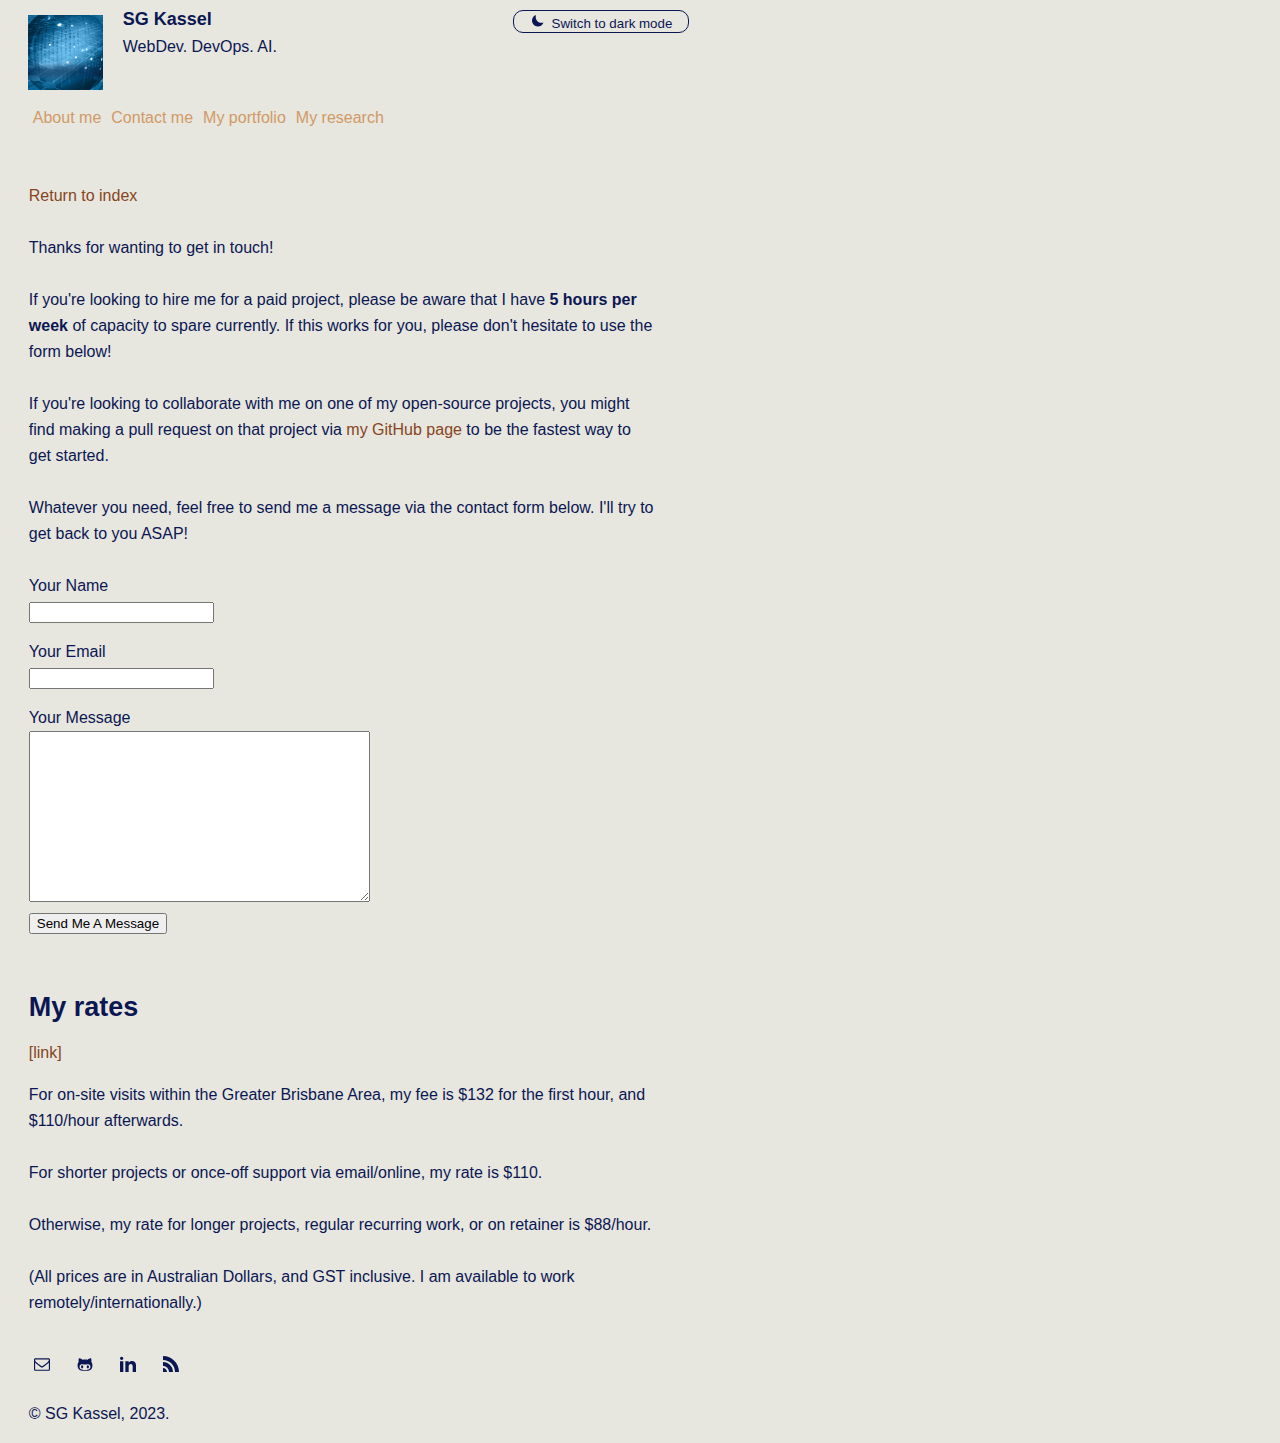
<file: contact.html>
<!DOCTYPE html>
<html lang="en" dir="ltr">
  <head>
    <meta charset="utf-8">
    <meta http-equiv="Content-Type" content="text/html; charset=iso-8859-1" />
    <meta name="viewport" content="width=device-width, initial-scale=1.0, user-scalable=yes">
    <title>SG&nbsp;Kassel – Contact me</title>
    <link rel="stylesheet" href="/global.css">
    <link rel="alternate" type="application/rss+xml" title="RSS Feed" href="/feed.xml"/>
    <script type="text/javascript">
      function setTheme(mode) {
        const dm = document.querySelector("#dark-button");
        const lm = document.querySelector("#light-button");
        document.documentElement.dataset.theme = mode;
        if (mode == 'light') {
          dm.setAttribute("style", "display: block");
          lm.setAttribute("style", "display: none");
        } else {
          dm.setAttribute("style", "display: none");
          lm.setAttribute("style", "display: block");
        }
      };

      function initTheme() {
        const mode = localStorage.getItem('theme');
        if (mode !== null && ['light', 'dark'].includes(mode)) {
          return setTheme(mode);
        }
        const mql = window.matchMedia('(prefers-color-scheme: dark)');
        const hasMediaQueryPreference = typeof mql.matches === 'boolean';
        if (hasMediaQueryPreference && mql.matches === true) {
          return setTheme('dark');
        } else {
          return setTheme('light');
        }
      };

      function toggleTheme() {
        const mode = localStorage.getItem('theme');
        const nextTheme = mode === 'dark' ? 'light' : 'dark';
        document.documentElement.dataset.theme = nextTheme;
        localStorage.setItem('theme', nextTheme);
        return setTheme(nextTheme);
      };
    </script>
  </head>
  <body>
    <header>
      <div class="centerwrap clear">
        <div class="logo">
          <a href="https://sg.kassel.id.au" title="SG Kassel">
            <picture>
              <img src="/media/photo.jpeg" type="image/jpg" alt="SG Kassel logo" title="SG Kassel logo">
            </picture>
          </a>
        </div>
        <div class="title-block">
          <div class="title">SG Kassel</div>
          <div class="subtitle">WebDev. DevOps. AI.</div>
        </div>
        <div class="theme-toggler">
          <!-- Icons sourced from the OpenIconic set, MIT licenced. https://github.com/iconic/open-iconic -->
          <button aria-label="Switch to light mode" class="toggle-mode light-mode" id="light-button" onClick="toggleTheme()">
            <svg class="theme-toggler-icon" viewBox="0 0 9 9">
              <title>Light mode/sun</title>
              <path d="M4 0c-.28 0-.5.22-.5.5s.22.5.5.5.5-.22.5-.5-.22-.5-.5-.5zm-2.5 1c-.28 0-.5.22-.5.5s.22.5.5.5.5-.22.5-.5-.22-.5-.5-.5zm5 0c-.28 0-.5.22-.5.5s.22.5.5.5.5-.22.5-.5-.22-.5-.5-.5zm-2.5 1c-1.1 0-2 .9-2 2s.9 2 2 2 2-.9 2-2-.9-2-2-2zm-3.5 1.5c-.28 0-.5.22-.5.5s.22.5.5.5.5-.22.5-.5-.22-.5-.5-.5zm7 0c-.28 0-.5.22-.5.5s.22.5.5.5.5-.22.5-.5-.22-.5-.5-.5zm-6 2.5c-.28 0-.5.22-.5.5s.22.5.5.5.5-.22.5-.5-.22-.5-.5-.5zm5 0c-.28 0-.5.22-.5.5s.22.5.5.5.5-.22.5-.5-.22-.5-.5-.5zm-2.5 1c-.28 0-.5.22-.5.5s.22.5.5.5.5-.22.5-.5-.22-.5-.5-.5z" />
            </svg>
            Switch to light mode
          </button>
          <button aria-label="Switch to dark mode" class="toggle-mode dark-mode" id="dark-button" onClick="toggleTheme()">
            <svg class="theme-toggler-icon" viewBox="0 0 9 9">
              <title>Dark mode/moon</title>
              <path d="M2.72 0c-1.58.53-2.72 2.02-2.72 3.78 0 2.21 1.79 4 4 4 1.76 0 3.25-1.14 3.78-2.72-.4.13-.83.22-1.28.22-2.21 0-4-1.79-4-4 0-.45.08-.88.22-1.28z" />
            </svg>
            Switch to dark mode
          </button>
          <script type="text/javascript">
            initTheme();
          </script>
        </div>
        <div class="clear hamburger-house">
          <a aria-label="Open main menu" class="menu-toggle" href="#main-menu" id="main-menu-toggle">
            <span class="sr-only">Open main menu</span>
            <span aria-hidden="true">
              <span class="hamburger-bar"></span>
              <span class="hamburger-bar"></span>
              <span class="hamburger-bar"></span>
            </span>
          </a>
          <nav aria-label="Main menu" class="main-menu" id="main-menu">
            <a aria-label="Close main menu" class="menu-close" href="#main-menu-toggle" id="main-menu-close">
              <span class="sr-only">Close main menu</span>
              <span aria-hidden="true" class="hamburger-cross">X</span>
            </a>
            <h2 class="sr-only" id="main-menu-heading">Main menu</h2>
            <ul aria-labelledby="main-menu-heading">
              <li><a href="about.html" title="About me">About me</a></li>
              <li><a href="contact.html" title="About me">Contact me</a></li>
              <li><a href="my-portfolio.html" title="About me">My portfolio</a></li>
              <li><a href="my-research.html" title="About me">My research</a></li>
            </ul>
          </nav>
        </div>
      </div>
    </header>
    <div class="layout">
      <div class="page">
<p><a href="./">Return to index</a></p>
<p>Thanks for wanting to get in touch!</p>
<p>If you're looking to hire me for a paid project, please be aware that I have <strong>5 hours per week</strong> of capacity to spare currently. If this works for you, please don't hesitate to use the form below!</p>
<p>If you're looking to collaborate with me on one of my open-source projects, you might find making a pull request on that project via <a href="https://github.com/sgkasselau">my GitHub page</a> to be the fastest way to get started.</p>
<p>Whatever you need, feel free to send me a message via the contact form below. I'll try to get back to you ASAP!</p>
<script src="https://www.google.com/recaptcha/api.js" type="text/javascript"></script>
<script type="text/javascript">
  function onSubmit(token) {
    document.getElementById("contact-form").submit();
  }
</script>
<form action="https://r9kec3gv0m.execute-api.us-east-1.amazonaws.com/prod/?format=html" id="contact-form" method="post" name="contact-form" style="display:inline-block">
<input type="text" id="_to" name="_to" style="display:none"
   value="[base64]"> <input type="text" id="_recaptcha" name="_recaptcha" style="display:none" value=""> <input type="text" id="sitekey" name="sitekey" style="display:none" value="6LdqXTUfAAAAAILrJyIirDoLCYJg8iKnIE5HosYO"> <input type="text" id="_honeypot" name="_honeypot" style="display:none" value=""> <label for="name">Your Name</label><br> <input type="text" id="name" style="margin-bottom:16px" name="name"><br> <label for="email">Your Email</label><br> <input type="text" id="email" style="margin-bottom:16px" name="email"><br> <label for="message">Your Message</label><br>
<textarea class="textarea" cols="40" id="message" name="message" rows="10" style="overflow:scroll">
</textarea>
<br> <input type="submit" class="g-recaptcha" data-sitekey="6LdqXTUfAAAAAILrJyIirDoLCYJg8iKnIE5HosYO" data-callback="onSubmit" data-action="submit"
    value="Send Me A Message"><br>
</form>
<div class="h"><h2 id="my-rates">My rates</h2><a aria-hidden="true" href="#my-rates">[link]</a></div>
<p>For on-site visits within the Greater Brisbane Area, my fee is $132 for the first hour, and $110/hour afterwards.</p>
<p>For shorter projects or once-off support via email/online, my rate is $110.</p>
<p>Otherwise, my rate for longer projects, regular recurring work, or on retainer is $88/hour.</p>
<p>(All prices are in Australian Dollars, and GST inclusive. I am available to work remotely/internationally.)</p>
<div id="footer">

</div>
      </div>
    </div>
    <div class="footer">
      <div class="contacts">
        <ul>
          <li>
            <a href="mailto:sg_dot_kassel_dot_au_at_gmail_dot_com" rel="noopener noreferrer" target="_blank" title="Email">
              <svg class="contact-icon" viewBox="0 0 28 28">
                <title>Email</title>
                <path d="M26 23.5v-12c-0.328 0.375-0.688 0.719-1.078 1.031-2.234 1.719-4.484 3.469-6.656 5.281-1.172 0.984-2.625 2.188-4.25 2.188h-0.031c-1.625 0-3.078-1.203-4.25-2.188-2.172-1.813-4.422-3.563-6.656-5.281-0.391-0.313-0.75-0.656-1.078-1.031v12c0 0.266 0.234 0.5 0.5 0.5h23c0.266 0 0.5-0.234 0.5-0.5zM26 7.078c0-0.391 0.094-1.078-0.5-1.078h-23c-0.266 0-0.5 0.234-0.5 0.5 0 1.781 0.891 3.328 2.297 4.438 2.094 1.641 4.188 3.297 6.266 4.953 0.828 0.672 2.328 2.109 3.422 2.109h0.031c1.094 0 2.594-1.437 3.422-2.109 2.078-1.656 4.172-3.313 6.266-4.953 1.016-0.797 2.297-2.531 2.297-3.859zM28 6.5v17c0 1.375-1.125 2.5-2.5 2.5h-23c-1.375 0-2.5-1.125-2.5-2.5v-17c0-1.375 1.125-2.5 2.5-2.5h23c1.375 0 2.5 1.125 2.5 2.5z"></path>
              </svg>
            </a>
          </li>
          <li>
            <a href="https://github.com/sgkasselau" rel="noopener noreferrer" target="_blank" title="GitHub">
              <svg class="contact-icon" viewBox="0 0 26 28">
                <title>GitHub</title>
                <path d="M10 19c0 1.141-0.594 3-2 3s-2-1.859-2-3 0.594-3 2-3 2 1.859 2 3zM20 19c0 1.141-0.594 3-2 3s-2-1.859-2-3 0.594-3 2-3 2 1.859 2 3zM22.5 19c0-2.391-1.453-4.5-4-4.5-1.031 0-2.016 0.187-3.047 0.328-0.812 0.125-1.625 0.172-2.453 0.172s-1.641-0.047-2.453-0.172c-1.016-0.141-2.016-0.328-3.047-0.328-2.547 0-4 2.109-4 4.5 0 4.781 4.375 5.516 8.188 5.516h2.625c3.813 0 8.188-0.734 8.188-5.516zM26 16.25c0 1.734-0.172 3.578-0.953 5.172-2.063 4.172-7.734 4.578-11.797 4.578-4.125 0-10.141-0.359-12.281-4.578-0.797-1.578-0.969-3.437-0.969-5.172 0-2.281 0.625-4.438 2.125-6.188-0.281-0.859-0.422-1.766-0.422-2.656 0-1.172 0.266-2.344 0.797-3.406 2.469 0 4.047 1.078 5.922 2.547 1.578-0.375 3.203-0.547 4.828-0.547 1.469 0 2.953 0.156 4.375 0.5 1.859-1.453 3.437-2.5 5.875-2.5 0.531 1.062 0.797 2.234 0.797 3.406 0 0.891-0.141 1.781-0.422 2.625 1.5 1.766 2.125 3.938 2.125 6.219z"></path>
              </svg>
            </a>
          </li>
          <li>
            <a href="https://www.linkedin.com/in/sgkassel" rel="noopener noreferrer" target="_blank" title="LinkedIn">
              <svg class="contact-icon" viewBox="0 0 24 24">
                <title>LinkedIn</title>
                <path d="M4.98 3.5c0 1.381-1.11 2.5-2.48 2.5s-2.48-1.119-2.48-2.5c0-1.38 1.11-2.5 2.48-2.5s2.48 1.12 2.48 2.5zm.02 4.5h-5v16h5v-16zm7.982 0h-4.968v16h4.969v-8.399c0-4.67 6.029-5.052 6.029 0v8.399h4.988v-10.131c0-7.88-8.922-7.593-11.018-3.714v-2.155z"></path>
              </svg>
            </a>
          </li>
          <li>
            <a href="/feed.xml"k rel="alternate" type="application/rss+xml" title="RSS Feed">
              <svg class="contact-icon" viewBox="0 0 8 8">
                <title>RSS</title>
                <path d="M0 0v2c3.33 0 6 2.67 6 6h2c0-4.41-3.59-8-8-8zm0 3v2c1.67 0 3 1.33 3 3h2c0-2.75-2.25-5-5-5zm0 3v2h2c0-1.11-.9-2-2-2z"></path>
              </svg>
            </a>
          </li>
        </ul>
      </div>

      <div class="copyright">© SG Kassel, 2023.</div>
    </div>
  </body>
</html>
</file>
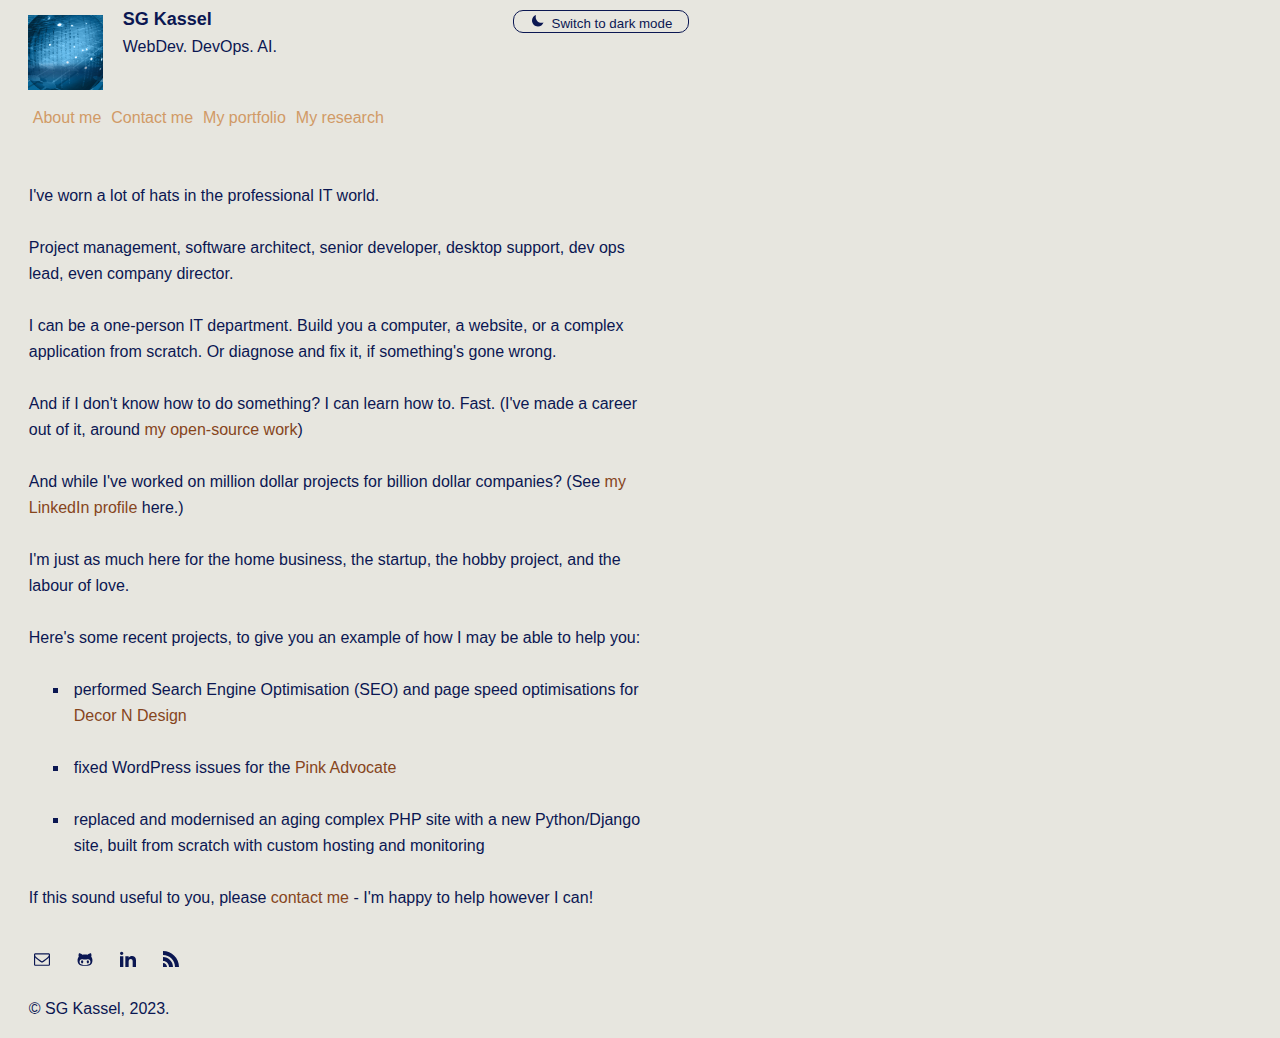
<file: my-portfolio.html>
<!DOCTYPE html>
<html lang="en" dir="ltr">
  <head>
    <meta charset="utf-8">
    <meta http-equiv="Content-Type" content="text/html; charset=iso-8859-1" />
    <meta name="viewport" content="width=device-width, initial-scale=1.0, user-scalable=yes">
    <title>SG&nbsp;Kassel – </title>
    <link rel="stylesheet" href="/global.css">
    <link rel="alternate" type="application/rss+xml" title="RSS Feed" href="/feed.xml"/>
    <script type="text/javascript">
      function setTheme(mode) {
        const dm = document.querySelector("#dark-button");
        const lm = document.querySelector("#light-button");
        document.documentElement.dataset.theme = mode;
        if (mode == 'light') {
          dm.setAttribute("style", "display: block");
          lm.setAttribute("style", "display: none");
        } else {
          dm.setAttribute("style", "display: none");
          lm.setAttribute("style", "display: block");
        }
      };

      function initTheme() {
        const mode = localStorage.getItem('theme');
        if (mode !== null && ['light', 'dark'].includes(mode)) {
          return setTheme(mode);
        }
        const mql = window.matchMedia('(prefers-color-scheme: dark)');
        const hasMediaQueryPreference = typeof mql.matches === 'boolean';
        if (hasMediaQueryPreference && mql.matches === true) {
          return setTheme('dark');
        } else {
          return setTheme('light');
        }
      };

      function toggleTheme() {
        const mode = localStorage.getItem('theme');
        const nextTheme = mode === 'dark' ? 'light' : 'dark';
        document.documentElement.dataset.theme = nextTheme;
        localStorage.setItem('theme', nextTheme);
        return setTheme(nextTheme);
      };
    </script>
  </head>
  <body>
    <header>
      <div class="centerwrap clear">
        <div class="logo">
          <a href="https://sg.kassel.id.au" title="SG Kassel">
            <picture>
              <img src="/media/photo.jpeg" type="image/jpg" alt="SG Kassel logo" title="SG Kassel logo">
            </picture>
          </a>
        </div>
        <div class="title-block">
          <div class="title">SG Kassel</div>
          <div class="subtitle">WebDev. DevOps. AI.</div>
        </div>
        <div class="theme-toggler">
          <!-- Icons sourced from the OpenIconic set, MIT licenced. https://github.com/iconic/open-iconic -->
          <button aria-label="Switch to light mode" class="toggle-mode light-mode" id="light-button" onClick="toggleTheme()">
            <svg class="theme-toggler-icon" viewBox="0 0 9 9">
              <title>Light mode/sun</title>
              <path d="M4 0c-.28 0-.5.22-.5.5s.22.5.5.5.5-.22.5-.5-.22-.5-.5-.5zm-2.5 1c-.28 0-.5.22-.5.5s.22.5.5.5.5-.22.5-.5-.22-.5-.5-.5zm5 0c-.28 0-.5.22-.5.5s.22.5.5.5.5-.22.5-.5-.22-.5-.5-.5zm-2.5 1c-1.1 0-2 .9-2 2s.9 2 2 2 2-.9 2-2-.9-2-2-2zm-3.5 1.5c-.28 0-.5.22-.5.5s.22.5.5.5.5-.22.5-.5-.22-.5-.5-.5zm7 0c-.28 0-.5.22-.5.5s.22.5.5.5.5-.22.5-.5-.22-.5-.5-.5zm-6 2.5c-.28 0-.5.22-.5.5s.22.5.5.5.5-.22.5-.5-.22-.5-.5-.5zm5 0c-.28 0-.5.22-.5.5s.22.5.5.5.5-.22.5-.5-.22-.5-.5-.5zm-2.5 1c-.28 0-.5.22-.5.5s.22.5.5.5.5-.22.5-.5-.22-.5-.5-.5z" />
            </svg>
            Switch to light mode
          </button>
          <button aria-label="Switch to dark mode" class="toggle-mode dark-mode" id="dark-button" onClick="toggleTheme()">
            <svg class="theme-toggler-icon" viewBox="0 0 9 9">
              <title>Dark mode/moon</title>
              <path d="M2.72 0c-1.58.53-2.72 2.02-2.72 3.78 0 2.21 1.79 4 4 4 1.76 0 3.25-1.14 3.78-2.72-.4.13-.83.22-1.28.22-2.21 0-4-1.79-4-4 0-.45.08-.88.22-1.28z" />
            </svg>
            Switch to dark mode
          </button>
          <script type="text/javascript">
            initTheme();
          </script>
        </div>
        <div class="clear hamburger-house">
          <a aria-label="Open main menu" class="menu-toggle" href="#main-menu" id="main-menu-toggle">
            <span class="sr-only">Open main menu</span>
            <span aria-hidden="true">
              <span class="hamburger-bar"></span>
              <span class="hamburger-bar"></span>
              <span class="hamburger-bar"></span>
            </span>
          </a>
          <nav aria-label="Main menu" class="main-menu" id="main-menu">
            <a aria-label="Close main menu" class="menu-close" href="#main-menu-toggle" id="main-menu-close">
              <span class="sr-only">Close main menu</span>
              <span aria-hidden="true" class="hamburger-cross">X</span>
            </a>
            <h2 class="sr-only" id="main-menu-heading">Main menu</h2>
            <ul aria-labelledby="main-menu-heading">
              <li><a href="about.html" title="About me">About me</a></li>
              <li><a href="contact.html" title="About me">Contact me</a></li>
              <li><a href="my-portfolio.html" title="About me">My portfolio</a></li>
              <li><a href="my-research.html" title="About me">My research</a></li>
            </ul>
          </nav>
        </div>
      </div>
    </header>
    <div class="layout">
      <div class="page">
<p>I've worn a lot of hats in the professional IT world.</p>
<p>Project management, software architect, senior developer, desktop support, dev ops lead, even company director.</p>
<p>I can be a one-person IT department. Build you a computer, a website, or a complex application from scratch. Or diagnose and fix it, if something's gone wrong.</p>
<p>And if I don't know how to do something? I can learn how to. Fast. (I've made a career out of it, around <a href="https://github.com/sgkasselau">my open-source work</a>)</p>
<p>And while I've worked on million dollar projects for billion dollar companies? (See <a href="https://www.linkedin.com/in/sgkassel">my LinkedIn profile</a> here.)</p>
<p>I'm just as much here for the home business, the startup, the hobby project, and the labour of love.</p>
<p>Here's some recent projects, to give you an example of how I may be able to help you:</p>
<ul>
<li><p>performed Search Engine Optimisation (SEO) and page speed optimisations for <a href="https://www.decorndesign.com.au/">Decor N Design</a></p></li>
<li><p>fixed WordPress issues for the <a href="https://pinkadvocate.com/">Pink Advocate</a></p></li>
<li><p>replaced and modernised an aging complex PHP site with a new Python/Django site, built from scratch with custom hosting and monitoring</p></li>
</ul>
<p>If this sound useful to you, please <a href="/pages/contact">contact me</a> - I'm happy to help however I can!</p>
<div id="footer">

</div>
      </div>
    </div>
    <div class="footer">
      <div class="contacts">
        <ul>
          <li>
            <a href="mailto:sg_dot_kassel_dot_au_at_gmail_dot_com" rel="noopener noreferrer" target="_blank" title="Email">
              <svg class="contact-icon" viewBox="0 0 28 28">
                <title>Email</title>
                <path d="M26 23.5v-12c-0.328 0.375-0.688 0.719-1.078 1.031-2.234 1.719-4.484 3.469-6.656 5.281-1.172 0.984-2.625 2.188-4.25 2.188h-0.031c-1.625 0-3.078-1.203-4.25-2.188-2.172-1.813-4.422-3.563-6.656-5.281-0.391-0.313-0.75-0.656-1.078-1.031v12c0 0.266 0.234 0.5 0.5 0.5h23c0.266 0 0.5-0.234 0.5-0.5zM26 7.078c0-0.391 0.094-1.078-0.5-1.078h-23c-0.266 0-0.5 0.234-0.5 0.5 0 1.781 0.891 3.328 2.297 4.438 2.094 1.641 4.188 3.297 6.266 4.953 0.828 0.672 2.328 2.109 3.422 2.109h0.031c1.094 0 2.594-1.437 3.422-2.109 2.078-1.656 4.172-3.313 6.266-4.953 1.016-0.797 2.297-2.531 2.297-3.859zM28 6.5v17c0 1.375-1.125 2.5-2.5 2.5h-23c-1.375 0-2.5-1.125-2.5-2.5v-17c0-1.375 1.125-2.5 2.5-2.5h23c1.375 0 2.5 1.125 2.5 2.5z"></path>
              </svg>
            </a>
          </li>
          <li>
            <a href="https://github.com/sgkasselau" rel="noopener noreferrer" target="_blank" title="GitHub">
              <svg class="contact-icon" viewBox="0 0 26 28">
                <title>GitHub</title>
                <path d="M10 19c0 1.141-0.594 3-2 3s-2-1.859-2-3 0.594-3 2-3 2 1.859 2 3zM20 19c0 1.141-0.594 3-2 3s-2-1.859-2-3 0.594-3 2-3 2 1.859 2 3zM22.5 19c0-2.391-1.453-4.5-4-4.5-1.031 0-2.016 0.187-3.047 0.328-0.812 0.125-1.625 0.172-2.453 0.172s-1.641-0.047-2.453-0.172c-1.016-0.141-2.016-0.328-3.047-0.328-2.547 0-4 2.109-4 4.5 0 4.781 4.375 5.516 8.188 5.516h2.625c3.813 0 8.188-0.734 8.188-5.516zM26 16.25c0 1.734-0.172 3.578-0.953 5.172-2.063 4.172-7.734 4.578-11.797 4.578-4.125 0-10.141-0.359-12.281-4.578-0.797-1.578-0.969-3.437-0.969-5.172 0-2.281 0.625-4.438 2.125-6.188-0.281-0.859-0.422-1.766-0.422-2.656 0-1.172 0.266-2.344 0.797-3.406 2.469 0 4.047 1.078 5.922 2.547 1.578-0.375 3.203-0.547 4.828-0.547 1.469 0 2.953 0.156 4.375 0.5 1.859-1.453 3.437-2.5 5.875-2.5 0.531 1.062 0.797 2.234 0.797 3.406 0 0.891-0.141 1.781-0.422 2.625 1.5 1.766 2.125 3.938 2.125 6.219z"></path>
              </svg>
            </a>
          </li>
          <li>
            <a href="https://www.linkedin.com/in/sgkassel" rel="noopener noreferrer" target="_blank" title="LinkedIn">
              <svg class="contact-icon" viewBox="0 0 24 24">
                <title>LinkedIn</title>
                <path d="M4.98 3.5c0 1.381-1.11 2.5-2.48 2.5s-2.48-1.119-2.48-2.5c0-1.38 1.11-2.5 2.48-2.5s2.48 1.12 2.48 2.5zm.02 4.5h-5v16h5v-16zm7.982 0h-4.968v16h4.969v-8.399c0-4.67 6.029-5.052 6.029 0v8.399h4.988v-10.131c0-7.88-8.922-7.593-11.018-3.714v-2.155z"></path>
              </svg>
            </a>
          </li>
          <li>
            <a href="/feed.xml"k rel="alternate" type="application/rss+xml" title="RSS Feed">
              <svg class="contact-icon" viewBox="0 0 8 8">
                <title>RSS</title>
                <path d="M0 0v2c3.33 0 6 2.67 6 6h2c0-4.41-3.59-8-8-8zm0 3v2c1.67 0 3 1.33 3 3h2c0-2.75-2.25-5-5-5zm0 3v2h2c0-1.11-.9-2-2-2z"></path>
              </svg>
            </a>
          </li>
        </ul>
      </div>

      <div class="copyright">© SG Kassel, 2023.</div>
    </div>
  </body>
</html>
</file>
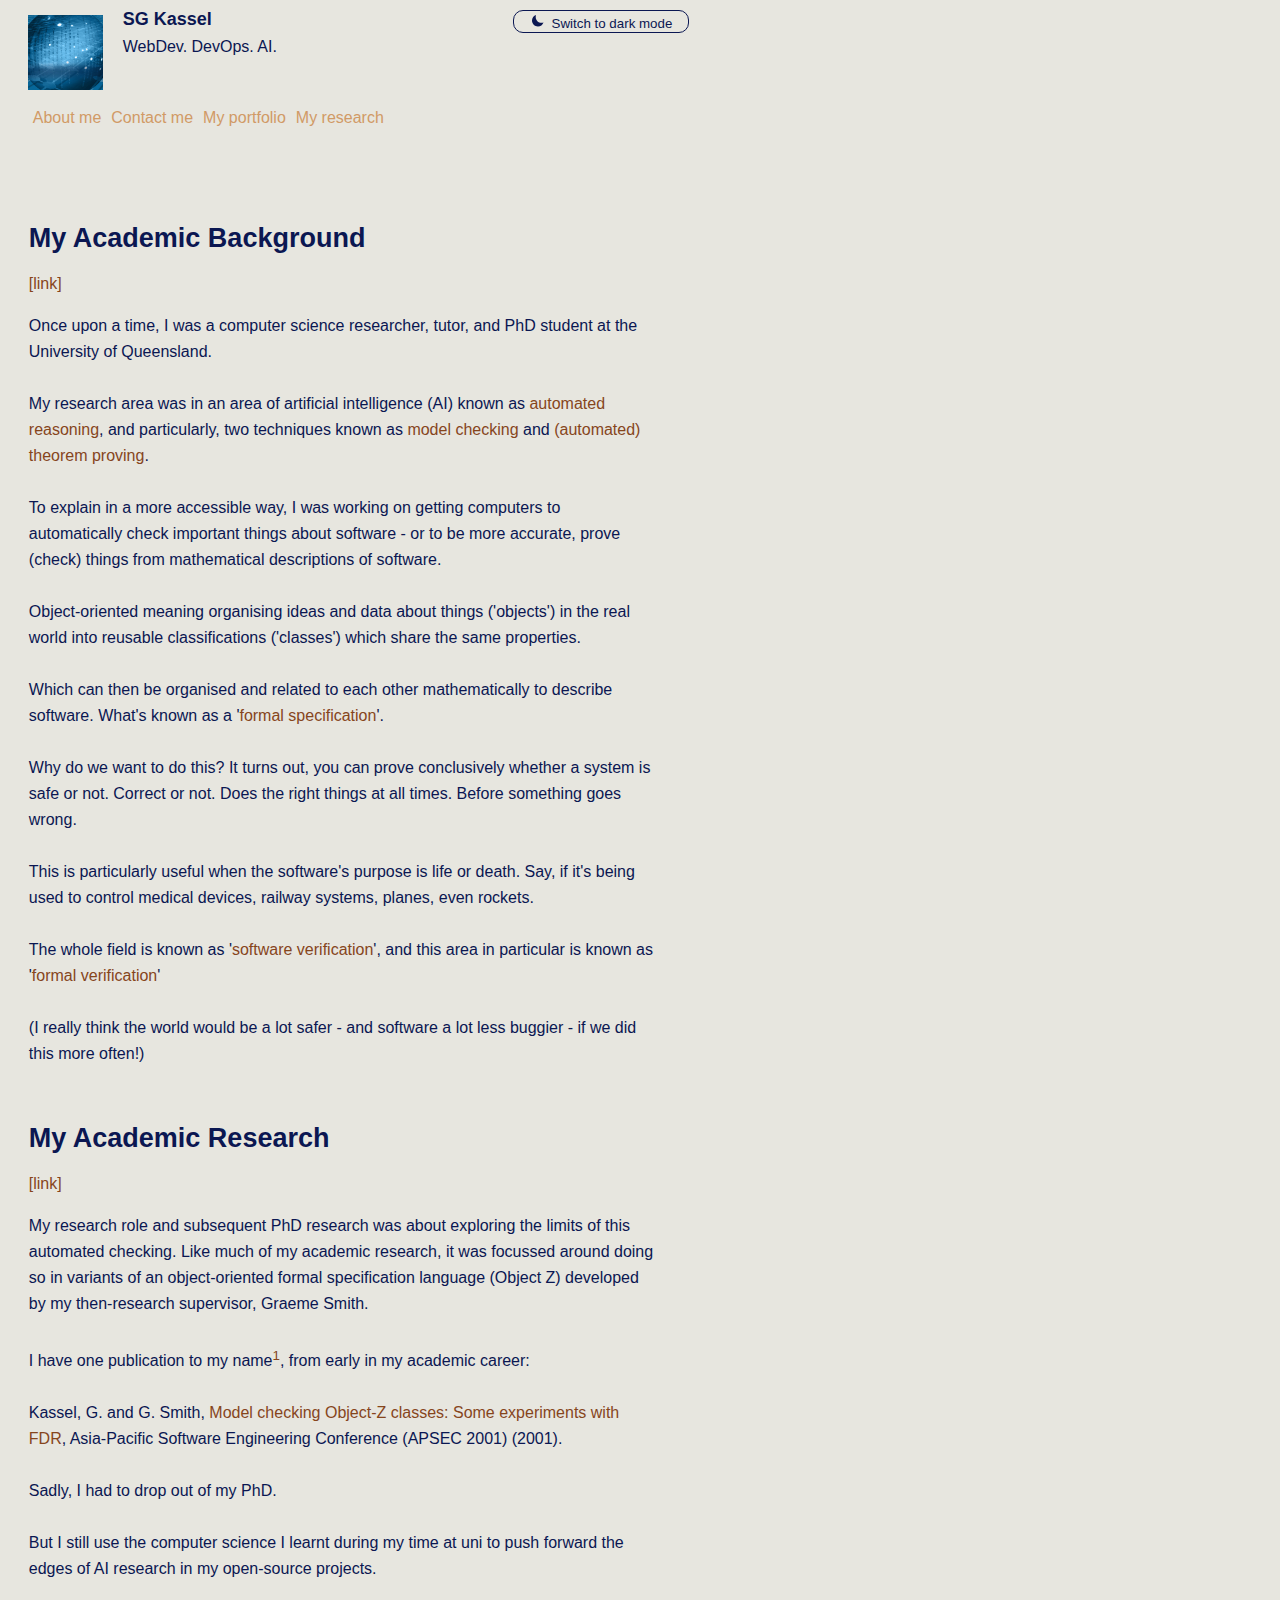
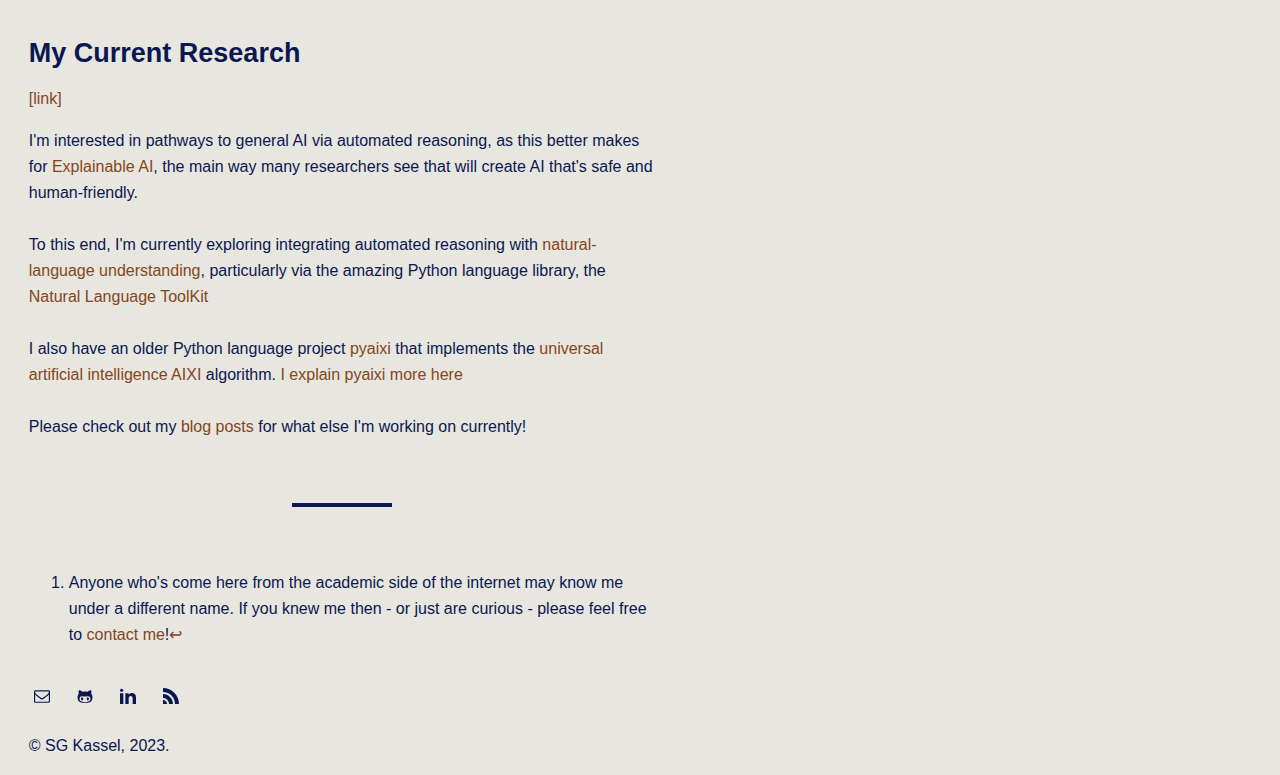
<file: my-research.html>
<!DOCTYPE html>
<html lang="en" dir="ltr">
  <head>
    <meta charset="utf-8">
    <meta http-equiv="Content-Type" content="text/html; charset=iso-8859-1" />
    <meta name="viewport" content="width=device-width, initial-scale=1.0, user-scalable=yes">
    <title>SG&nbsp;Kassel – </title>
    <link rel="stylesheet" href="/global.css">
    <link rel="alternate" type="application/rss+xml" title="RSS Feed" href="/feed.xml"/>
    <script type="text/javascript">
      function setTheme(mode) {
        const dm = document.querySelector("#dark-button");
        const lm = document.querySelector("#light-button");
        document.documentElement.dataset.theme = mode;
        if (mode == 'light') {
          dm.setAttribute("style", "display: block");
          lm.setAttribute("style", "display: none");
        } else {
          dm.setAttribute("style", "display: none");
          lm.setAttribute("style", "display: block");
        }
      };

      function initTheme() {
        const mode = localStorage.getItem('theme');
        if (mode !== null && ['light', 'dark'].includes(mode)) {
          return setTheme(mode);
        }
        const mql = window.matchMedia('(prefers-color-scheme: dark)');
        const hasMediaQueryPreference = typeof mql.matches === 'boolean';
        if (hasMediaQueryPreference && mql.matches === true) {
          return setTheme('dark');
        } else {
          return setTheme('light');
        }
      };

      function toggleTheme() {
        const mode = localStorage.getItem('theme');
        const nextTheme = mode === 'dark' ? 'light' : 'dark';
        document.documentElement.dataset.theme = nextTheme;
        localStorage.setItem('theme', nextTheme);
        return setTheme(nextTheme);
      };
    </script>
  </head>
  <body>
    <header>
      <div class="centerwrap clear">
        <div class="logo">
          <a href="https://sg.kassel.id.au" title="SG Kassel">
            <picture>
              <img src="/media/photo.jpeg" type="image/jpg" alt="SG Kassel logo" title="SG Kassel logo">
            </picture>
          </a>
        </div>
        <div class="title-block">
          <div class="title">SG Kassel</div>
          <div class="subtitle">WebDev. DevOps. AI.</div>
        </div>
        <div class="theme-toggler">
          <!-- Icons sourced from the OpenIconic set, MIT licenced. https://github.com/iconic/open-iconic -->
          <button aria-label="Switch to light mode" class="toggle-mode light-mode" id="light-button" onClick="toggleTheme()">
            <svg class="theme-toggler-icon" viewBox="0 0 9 9">
              <title>Light mode/sun</title>
              <path d="M4 0c-.28 0-.5.22-.5.5s.22.5.5.5.5-.22.5-.5-.22-.5-.5-.5zm-2.5 1c-.28 0-.5.22-.5.5s.22.5.5.5.5-.22.5-.5-.22-.5-.5-.5zm5 0c-.28 0-.5.22-.5.5s.22.5.5.5.5-.22.5-.5-.22-.5-.5-.5zm-2.5 1c-1.1 0-2 .9-2 2s.9 2 2 2 2-.9 2-2-.9-2-2-2zm-3.5 1.5c-.28 0-.5.22-.5.5s.22.5.5.5.5-.22.5-.5-.22-.5-.5-.5zm7 0c-.28 0-.5.22-.5.5s.22.5.5.5.5-.22.5-.5-.22-.5-.5-.5zm-6 2.5c-.28 0-.5.22-.5.5s.22.5.5.5.5-.22.5-.5-.22-.5-.5-.5zm5 0c-.28 0-.5.22-.5.5s.22.5.5.5.5-.22.5-.5-.22-.5-.5-.5zm-2.5 1c-.28 0-.5.22-.5.5s.22.5.5.5.5-.22.5-.5-.22-.5-.5-.5z" />
            </svg>
            Switch to light mode
          </button>
          <button aria-label="Switch to dark mode" class="toggle-mode dark-mode" id="dark-button" onClick="toggleTheme()">
            <svg class="theme-toggler-icon" viewBox="0 0 9 9">
              <title>Dark mode/moon</title>
              <path d="M2.72 0c-1.58.53-2.72 2.02-2.72 3.78 0 2.21 1.79 4 4 4 1.76 0 3.25-1.14 3.78-2.72-.4.13-.83.22-1.28.22-2.21 0-4-1.79-4-4 0-.45.08-.88.22-1.28z" />
            </svg>
            Switch to dark mode
          </button>
          <script type="text/javascript">
            initTheme();
          </script>
        </div>
        <div class="clear hamburger-house">
          <a aria-label="Open main menu" class="menu-toggle" href="#main-menu" id="main-menu-toggle">
            <span class="sr-only">Open main menu</span>
            <span aria-hidden="true">
              <span class="hamburger-bar"></span>
              <span class="hamburger-bar"></span>
              <span class="hamburger-bar"></span>
            </span>
          </a>
          <nav aria-label="Main menu" class="main-menu" id="main-menu">
            <a aria-label="Close main menu" class="menu-close" href="#main-menu-toggle" id="main-menu-close">
              <span class="sr-only">Close main menu</span>
              <span aria-hidden="true" class="hamburger-cross">X</span>
            </a>
            <h2 class="sr-only" id="main-menu-heading">Main menu</h2>
            <ul aria-labelledby="main-menu-heading">
              <li><a href="about.html" title="About me">About me</a></li>
              <li><a href="contact.html" title="About me">Contact me</a></li>
              <li><a href="my-portfolio.html" title="About me">My portfolio</a></li>
              <li><a href="my-research.html" title="About me">My research</a></li>
            </ul>
          </nav>
        </div>
      </div>
    </header>
    <div class="layout">
      <div class="page">
<div class="h"><h2 id="my-academic-background">My Academic Background</h2><a aria-hidden="true" href="#my-academic-background">[link]</a></div>
<p>Once upon a time, I was a computer science researcher, tutor, and PhD student at the University of Queensland.</p>
<p>My research area was in an area of artificial intelligence (AI) known as <a href="https://en.wikipedia.org/wiki/Automated_reasoning">automated reasoning</a>, and particularly, two techniques known as <a href="https://en.wikipedia.org/wiki/Model_checking">model checking</a> and <a href="https://en.wikipedia.org/wiki/Automated_theorem_proving">(automated) theorem proving</a>.</p>
<p>To explain in a more accessible way, I was working on getting computers to automatically check important things about software - or to be more accurate, prove (check) things from mathematical descriptions of software.</p>
<p>Object-oriented meaning organising ideas and data about things ('objects') in the real world into reusable classifications ('classes') which share the same properties.</p>
<p>Which can then be organised and related to each other mathematically to describe software. What's known as a '<a href="https://en.wikipedia.org/wiki/Formal_specification">formal specification</a>'.</p>
<p>Why do we want to do this? It turns out, you can prove conclusively whether a system is safe or not. Correct or not. Does the right things at all times. Before something goes wrong.</p>
<p>This is particularly useful when the software's purpose is life or death. Say, if it's being used to control medical devices, railway systems, planes, even rockets.</p>
<p>The whole field is known as '<a href="https://en.wikipedia.org/wiki/Software_verification">software verification</a>', and this area in particular is known as '<a href="https://en.wikipedia.org/wiki/Formal_verification#Formal_verification_for_software">formal verification</a>'</p>
<p>(I really think the world would be a lot safer - and software a lot less buggier - if we did this more often!)</p>
<div class="h"><h2 id="my-academic-research">My Academic Research</h2><a aria-hidden="true" href="#my-academic-research">[link]</a></div>
<p>My research role and subsequent PhD research was about exploring the limits of this automated checking. Like much of my academic research, it was focussed around doing so in variants of an object-oriented formal specification language (Object Z) developed by my then-research supervisor, Graeme Smith.</p>
<p>I have one publication to my name<a href="#fn1" class="footnoteRef" id="fnref1"><sup>1</sup></a>, from early in my academic career:</p>
<p>Kassel, G. and G. Smith, <a href="https://core.ac.uk/display/14992729">Model checking Object-Z classes: Some experiments with FDR</a>, Asia-Pacific Software Engineering Conference (APSEC 2001) (2001).</p>
<p>Sadly, I had to drop out of my PhD.</p>
<p>But I still use the computer science I learnt during my time at uni to push forward the edges of AI research in my open-source projects.</p>
<div class="h"><h2 id="my-current-research">My Current Research</h2><a aria-hidden="true" href="#my-current-research">[link]</a></div>
<p>I'm interested in pathways to general AI via automated reasoning, as this better makes for <a href="https://en.wikipedia.org/wiki/Explainable_artificial_intelligence">Explainable AI</a>, the main way many researchers see that will create AI that's safe and human-friendly.</p>
<p>To this end, I'm currently exploring integrating automated reasoning with <a href="https://en.wikipedia.org/wiki/Natural-language_understanding">natural-language understanding</a>, particularly via the amazing Python language library, the <a href="https://www.nltk.org/">Natural Language ToolKit</a></p>
<p>I also have an older Python language project <a href="https://github.com/sgkasselau/pyaixi">pyaixi</a> that implements the <a href="http://www.hutter1.net/ai/uaibook.htm">universal artificial intelligence</a> <a href="https://pgpbpadilla.github.io/hutter-aixi">AIXI</a> algorithm. <a href="/posts/what-is-pyaixi">I explain pyaixi more here</a></p>
<p>Please check out my <a href="/">blog posts</a> for what else I'm working on currently!</p>
<div id="footer">

</div>
<div class="footnotes">
<hr />
<ol>
<li id="fn1"><p>Anyone who's come here from the academic side of the internet may know me under a different name. If you knew me then - or just are curious - please feel free to <a href="/pages/contact">contact me</a>!<a href="#fnref1">↩</a></p></li>
</ol>
</div>
      </div>
    </div>
    <div class="footer">
      <div class="contacts">
        <ul>
          <li>
            <a href="mailto:sg_dot_kassel_dot_au_at_gmail_dot_com" rel="noopener noreferrer" target="_blank" title="Email">
              <svg class="contact-icon" viewBox="0 0 28 28">
                <title>Email</title>
                <path d="M26 23.5v-12c-0.328 0.375-0.688 0.719-1.078 1.031-2.234 1.719-4.484 3.469-6.656 5.281-1.172 0.984-2.625 2.188-4.25 2.188h-0.031c-1.625 0-3.078-1.203-4.25-2.188-2.172-1.813-4.422-3.563-6.656-5.281-0.391-0.313-0.75-0.656-1.078-1.031v12c0 0.266 0.234 0.5 0.5 0.5h23c0.266 0 0.5-0.234 0.5-0.5zM26 7.078c0-0.391 0.094-1.078-0.5-1.078h-23c-0.266 0-0.5 0.234-0.5 0.5 0 1.781 0.891 3.328 2.297 4.438 2.094 1.641 4.188 3.297 6.266 4.953 0.828 0.672 2.328 2.109 3.422 2.109h0.031c1.094 0 2.594-1.437 3.422-2.109 2.078-1.656 4.172-3.313 6.266-4.953 1.016-0.797 2.297-2.531 2.297-3.859zM28 6.5v17c0 1.375-1.125 2.5-2.5 2.5h-23c-1.375 0-2.5-1.125-2.5-2.5v-17c0-1.375 1.125-2.5 2.5-2.5h23c1.375 0 2.5 1.125 2.5 2.5z"></path>
              </svg>
            </a>
          </li>
          <li>
            <a href="https://github.com/sgkasselau" rel="noopener noreferrer" target="_blank" title="GitHub">
              <svg class="contact-icon" viewBox="0 0 26 28">
                <title>GitHub</title>
                <path d="M10 19c0 1.141-0.594 3-2 3s-2-1.859-2-3 0.594-3 2-3 2 1.859 2 3zM20 19c0 1.141-0.594 3-2 3s-2-1.859-2-3 0.594-3 2-3 2 1.859 2 3zM22.5 19c0-2.391-1.453-4.5-4-4.5-1.031 0-2.016 0.187-3.047 0.328-0.812 0.125-1.625 0.172-2.453 0.172s-1.641-0.047-2.453-0.172c-1.016-0.141-2.016-0.328-3.047-0.328-2.547 0-4 2.109-4 4.5 0 4.781 4.375 5.516 8.188 5.516h2.625c3.813 0 8.188-0.734 8.188-5.516zM26 16.25c0 1.734-0.172 3.578-0.953 5.172-2.063 4.172-7.734 4.578-11.797 4.578-4.125 0-10.141-0.359-12.281-4.578-0.797-1.578-0.969-3.437-0.969-5.172 0-2.281 0.625-4.438 2.125-6.188-0.281-0.859-0.422-1.766-0.422-2.656 0-1.172 0.266-2.344 0.797-3.406 2.469 0 4.047 1.078 5.922 2.547 1.578-0.375 3.203-0.547 4.828-0.547 1.469 0 2.953 0.156 4.375 0.5 1.859-1.453 3.437-2.5 5.875-2.5 0.531 1.062 0.797 2.234 0.797 3.406 0 0.891-0.141 1.781-0.422 2.625 1.5 1.766 2.125 3.938 2.125 6.219z"></path>
              </svg>
            </a>
          </li>
          <li>
            <a href="https://www.linkedin.com/in/sgkassel" rel="noopener noreferrer" target="_blank" title="LinkedIn">
              <svg class="contact-icon" viewBox="0 0 24 24">
                <title>LinkedIn</title>
                <path d="M4.98 3.5c0 1.381-1.11 2.5-2.48 2.5s-2.48-1.119-2.48-2.5c0-1.38 1.11-2.5 2.48-2.5s2.48 1.12 2.48 2.5zm.02 4.5h-5v16h5v-16zm7.982 0h-4.968v16h4.969v-8.399c0-4.67 6.029-5.052 6.029 0v8.399h4.988v-10.131c0-7.88-8.922-7.593-11.018-3.714v-2.155z"></path>
              </svg>
            </a>
          </li>
          <li>
            <a href="/feed.xml"k rel="alternate" type="application/rss+xml" title="RSS Feed">
              <svg class="contact-icon" viewBox="0 0 8 8">
                <title>RSS</title>
                <path d="M0 0v2c3.33 0 6 2.67 6 6h2c0-4.41-3.59-8-8-8zm0 3v2c1.67 0 3 1.33 3 3h2c0-2.75-2.25-5-5-5zm0 3v2h2c0-1.11-.9-2-2-2z"></path>
              </svg>
            </a>
          </li>
        </ul>
      </div>

      <div class="copyright">© SG Kassel, 2023.</div>
    </div>
  </body>
</html>
</file>
<file: global.css>
:root{
  --bg-color:#e7e6df;
  --base:#0b1752;
  --primary:#86451c;
  --secondary:rgba(11,23,82,70%);
  --gray:#2d3248;
  --gray-border:#08103b
  --dark-mode-base:#abb2bf;
  --dark-mode-bg:#282c34;
  --light-mode-base:#0b1752;
  --light-mode-bg:#e7e6df;
  --menu-primary:#d19a66;
}

[data-theme=dark]{
  --bg-color:#282c34;
  --base:#abb2bf;
  --primary:#d19a66;
  --secondary:#828997;
  --gray-border:#5c6370;
  --gray:#fff
}

html{
  font-size:100
}

body{
  margin:0 0 0 calc(100vw - 100%);
  background-color:var(--bg-color);
  color:var(--base);
  line-height:1.625;
  font-size:1rem;
  -ms-text-size-adjust:100%;
  -webkit-text-size-adjust:100%;
  text-rendering:optimizeLegibility;
  -webkit-font-smoothing:antialiased;
  -moz-osx-font-smoothing:grayscale;
  padding-left: 1dvw;
  padding-right: 1dvw;
}

body,h1,h2,h3,h4,h5,h6{
  font-family:-apple-system,BlinkMacSystemFont,Segoe UI,Roboto,Oxygen-Sans,Ubuntu,Cantarell,Helvetica Neue,sans-serif
}

h1,h2,h3,h4,h5,h6{
  font-weight:600
}

h1{
  font-size:2.5rem;
  line-height:3.25rem;
  margin-top:6.5rem;
  margin-bottom:1.625rem
}

h2{
  font-size:1.6875rem;
  line-height:2.4375rem
}

h2,h3{
  margin-top:3.25rem;
  margin-bottom:.8125rem
}

h3{
  font-size:1.375rem;
  line-height:1.625rem
}

h4{
  font-size:1.2rem;
  margin-top:2.4375rem
}

h4,h5{
  line-height:1.625rem;
  margin-bottom:.8125rem
}

h5,h6{
  font-size:1rem;
  margin-top:4.0625rem
}

h6{
  line-height:1.625rem;
  margin-bottom:.8125rem
}

img{
  max-width:100%;
  margin:inherit auto
}

hr,img{
  border:0;
  display:block
}

hr{
  color:var(--base);
  height:1.625rem;
  margin:3.25rem auto;
  background-size:100% 26px;
  background-image:linear-gradient(180deg,transparent 1px,transparent 11px,var(--base) 0,var(--base) 15px,transparent 0,transparent 26px);
  width:6.25rem
}

a{
  color:var(--primary);
  text-decoration:none
}

a:active,a:focus,a:hover{
  color:var(--secondary)
}

b,strong{
  font-weight:600
}

ul{
  list-style:square;
  margin-bottom:1.625rem
}

ul li{
  padding:0 .3125rem;
  margin-bottom:.625rem
}

p{
  line-height:1.625rem;
  margin-bottom:1.625rem
}

blockquote{
  padding:0;
  font-style:italic;
  text-align:center
}

figure{
  display:block;
  width:100%;
  height:auto
}

figcaption{
  line-height:1.21875rem;
  margin-top:.40625rem;
  color:var(--base);
  font-size:.875rem;
  font-style:italic;
  margin-bottom:0;
  text-align:center
}

layout {
  max-width:50rem;
  padding-left: 1dvw;
  padding-right: 1dvw;
}

/* Pure CSS top menu */


/* Better box-model */

*,
*:before,
*:after {
  box-sizing: border-box;
}

nav li {
  width: 100%;
}


/* Screen reader only */

.sr-only {
  position: absolute;
  width: 1px;
  height: 1px;
  padding: 0;
  margin: -1px;
  overflow: hidden;
  clip: rect(0,0,0,0);
  border: 0;
}


/* Top menu base style - mobile first (see below for media directives for larger devices) */

/* Hamburger button styling */

.menu-toggle {
  display: inline-block;
  padding: 4px 4px 6px 4px;
  line-height: 1em;
  font-size: 1em;
  background-color: var(--bg-color);
  cursor: pointer;
}

.menu-toggle:hover,
.menu-toggle:focus {
  color: var(--menu-primary);
}


/* Hamburger dropdown menu styling */

.hamburger-house {
  left: 75vw;
  top: 0px;
  float: right;
  padding-top: 10px;
  position: absolute;
}

.main-menu-wrapper {
  float: right;
  padding-top: 10px;
}

.main-menu {
  display: none;
  position: absolute;
  /* Push menu to the left for future repositioning */
  left: -200px;
  transition: left 0.3s ease,
              box-shadow 0.3s ease;
  z-index: 999;
}

.main-menu ul {
  /*background: #1a1a1a;*/
  background: #000;
  display: inline-block;
  -webkit-box-shadow: -8px 0 8px rgba(0,0,0,.5);
  -moz-box-shadow: -8px 0 8px rgba(0,0,0,.5);
  list-style: none;
  margin-top: 0px;
  box-shadow: -8px 0 8px rgba(0,0,0,.5);
  width: 200px;
}


/* Hamburger dropdown menu links */

.main-menu a {
  float: none;
  padding: 11px 11px;
  margin: 0;
  text-align: left;
  color: var(--menu-primary);
  border-bottom: 1px solid #000;
  text-decoration: none;
  height: auto;
  line-height: 1rem;
  font-size: 1rem;
  white-space: nowrap;
}


/* Hamburger dropdown close button */

.main-menu a.menu-close {
  border-bottom: 0;
}

.main-menu .menu-close {
  right: 0;
  top: 0;
}


/* Hamburger menu click response */

.main-menu:target,
.main-menu[aria-expanded="true"] {
  -moz-box-shadow: 3px 0 12px rgba(0,0,0,.25);
  -webkit-box-shadow: 3px 0 12px rgba(0,0,0,.25);
  box-shadow: 3px 0 12px rgba(0,0,0,.25);
  display: block;
  left: auto;
  right: 0;
  outline: none;
  margin-right: 13px;
}


/* Close hamburger dropdown menu button */

.main-menu:target .menu-close,
.main-menu[aria-expanded="true"] .menu-close {
  background-color: #000;
  color: var(--menu-primary);
  cursor: pointer;
  display: block;
  font-size: 1em;
  line-height: 1em;
  text-align: right;
  width: 200px;
  z-index: 1001;
}


/* Hamburger dropdown menu list */

.main-menu:target ul,
.main-menu[aria-expanded="true"] ul {
  position: absolute;
  right: 0px;
  z-index: 1000;
}

/* Hamburger dropdown menu backdrop */

.main-menu:target + .backdrop,
.main-menu[aria-expanded="true"] + .backdrop{
  background: #000;
  background: rgba(0,0,0,.85);
  cursor: default;
  display: block;
  position: absolute;
  left: auto;
  right: 0;
  top: 0;
  height: 100%;
  width: 100%;
  z-index: 998;
}

/* Make the hamburger menu backdrop fixed, if supported */

@supports (position: fixed) {
  /* Allow backdrop to stay fixed and not "scroll" */
  .main-menu,
  .main-menu:target + .backdrop,
  .main-menu[aria-expanded="true"] + .backdrop {
    position: fixed;
  }
}


/* Style for the individual bars in the hamburger button */

.hamburger-bar {
  background-color: var(--base);
  display: block;
  margin-top: 3px;
  transition: 0.4s;
  height: 3px;
  width: 22px;
}


/* Theme toggler */

.toggle-mode {
  border: 1px solid var(--base);
  border-radius: 10px;
  width: 11rem;
}

.dark-mode {
  color:var(--light-mode-base);
  background-color:var(--light-mode-bg);
}
.dark-mode *:hover{
  border: 1px solid var(--primary);
  color:var(--primary);
  background-color:var(--light-mode-bg);
}

.light-mode{
  color:var(--light-mode-base);
  background-color:var(--light-mode-bg);
}
.light-mode *:hover{
  border: 1px solid var(--primary);
  color:var(--primary);
  background-color:var(--light-mode-bg);
}

.theme-toggler-icon{
  -moz-osx-font-smoothing: grayscale
  -webkit-font-smoothing: antialiased;
  display: inline-block;
  fill: currentColor;
  font-style: normal;
  font-weight: 400;
  font-variant: normal;
  height: 1em;
  line-height: 1em;
  margin-left: .2em;
  margin-right: .2em;
  margin-top: .2em;
  stroke-width: 0;
  stroke: currentColor;
  speak: none;
  text-align: center;
  text-transform: none;
  width: 1em;
}


/* Contacts and SVG icons */

.contacts ul{
  display:flex;
  flex-flow:row wrap;
  flex-grow:0;
  flex-shrink:0;
  list-style:none;
  padding:0;
  /*margin:.625rem -.1875rem;*/
  margin:0.5rem;
  width:12rem;
}

.contacts li{
  padding:0;
  margin:.25rem;
  display:flex;
  align-content:center;
  align-items:center;
  justify-content:center;
  height:2.1875rem;
  width:2.1875rem;
  line-height:2.1875rem;
  border-radius:50%;
  text-align:center;
  border:1px solid var(--gray-border)
}

.contacts a{
  border:0;
  display:flex;
  color:var(--base)
}

.contacts a:focus,.contacts a:hover{
  color:var(--primary)
}

.contact-icon{
  -moz-osx-font-smoothing: grayscale
  -webkit-font-smoothing: antialiased;
  display: inline-block;
  fill: currentColor;
  font-style: normal;
  font-weight: 400;
  font-variant: normal;
  height: 1em;
  line-height: 1em;
  margin-left: .2em;
  margin-right: .2em;
  stroke-width: 0;
  stroke: currentColor;
  speak: none;
  text-align: center;
  text-transform: none;
  width: 1em;
}


/* Content theme */

.copyright {
  margin: 1rem;
}

.logo {
  height: 40px;
  width: 40px;
  float: left;
  margin: 15px;
}

.title-block {
  float: left;
  margin: 5px;
}

.title {
  font-size: 1.125rem;
  font-weight: 600;
  line-height: 1.82813rem;
}

.page {
  margin-left: 1rem;
  width: 80%;
}

.subtitle {
  font-size: 1rem;
  line-height: 1.625rem;
}

.theme-toggler {
  margin-left: 60px;
  margin-right: 180px;
  margin-top: 10px;
}

.clear:before,.clear:after{
  content:" ";
  display:table;
}
.clear:after{
  clear:both;
}
.clear{
  /*float: right;
  padding-top:10px;*/
  *zoom:1;
}


/*** Media directives ***/


/* Top menu styling for large screens. */

@media only screen and (min-width: 1024px) {

  /* Make the text only half the screen for legibility's sake */
  .page {
    width: 50%;
  }

  /* Hide the hamburger */

  .menu-toggle,
  .main-menu .menu-close,
  .main-menu:target .menu-close,
  .main-menu[aria-expanded="true"] .menu-close {
    display: none;
  }

  /* Align it with the title box */
  .hamburger-house {
    left: auto;
    right: auto;
    float: inherit;
    padding-left: 0px;
    position: relative;
    top: auto;
    width: max-content;
  }

  /* Undo positioning of off-canvas menu */

  .main-menu {
    display: block;
    position: relative;
    top: auto;
    height: auto;
  }

  .main-menu ul {
    /* Allow for full height of menu */
    display: flex;

    /* Undo off-canvas styling */
    -webkit-box-shadow: none;
    -moz-box-shadow: none;
    background: none;
    box-shadow: none;
    clear: both;
    height: auto;
    float: left;
    padding-left: 215px;
    width: auto;
  }

  .main-menu a {
    border: 0 !important; /* Remove borders from off-canvas styling */
    padding-left: 0px;
    padding-right: 0px;
  }

  .main-menu a:hover,
  .main-menu a:focus {
    background: none; /* Remove background from off-canvas styling */
  }

  .logo {
    height: 75px;
    width: 75px;
  }

  .theme-toggler {
    text-align: none;
    margin-left: 500px;
  }
}
</file>
